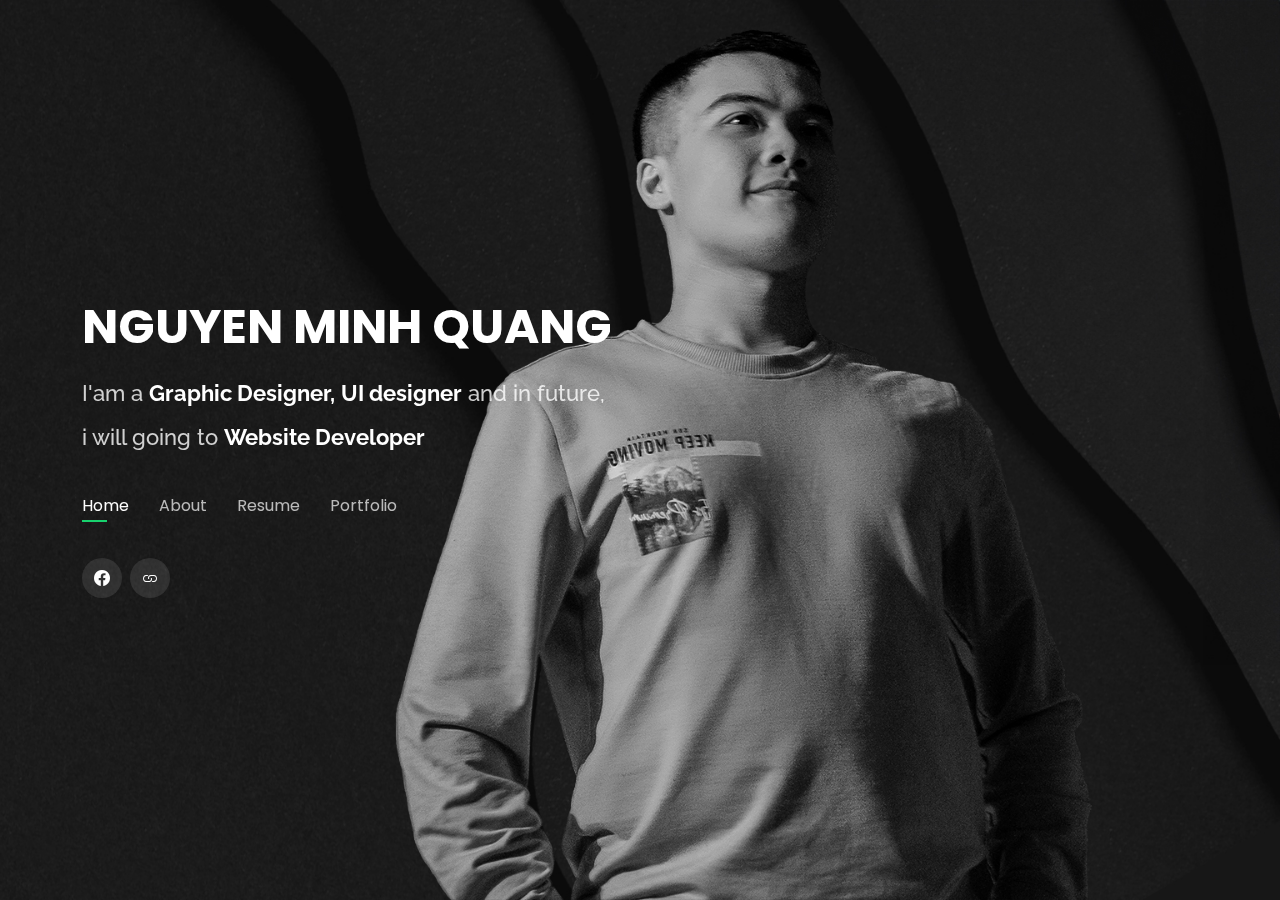
<file: index.html>
<!DOCTYPE html>
<html lang="en">

<head>
  <meta charset="utf-8">
  <meta content="width=device-width, initial-scale=1.0" name="viewport">

  <title>Nguyen Minh Quang</title>
  <meta content="" name="description">
  <meta content="" name="keywords">
  
  <!-- Favicons -->
  <link href="assets/img/me.jpg" rel="icon">
  <link href="assets/img/me.jpg" rel="apple-touch-icon">

  <!-- Google Fonts -->
  <link href="https://fonts.googleapis.com/css?family=Open+Sans:300,300i,400,400i,600,600i,700,700i|Raleway:300,300i,400,400i,500,500i,600,600i,700,700i|Poppins:300,300i,400,400i,500,500i,600,600i,700,700i" rel="stylesheet">

  <!-- Vendor CSS Files -->
  <link href="assets/vendor/bootstrap/css/bootstrap.min.css" rel="stylesheet">
  <link href="assets/vendor/bootstrap-icons/bootstrap-icons.css" rel="stylesheet">
  <link href="assets/vendor/boxicons/css/boxicons.min.css" rel="stylesheet">
  <link href="assets/vendor/glightbox/css/glightbox.min.css" rel="stylesheet">
  <link href="assets/vendor/remixicon/remixicon.css" rel="stylesheet">
  <link href="assets/vendor/swiper/swiper-bundle.min.css" rel="stylesheet">

  <!-- Template Main CSS File -->
  <link href="assets/css/style.css" rel="stylesheet">

  <!-- =======================================================
  * Template Name: Personal
  * Updated: Jan 09 2024 with Bootstrap v5.3.2
  * Template URL: https://bootstrapmade.com/personal-free-resume-bootstrap-template/
  * Author: BootstrapMade.com
  * License: https://bootstrapmade.com/license/
  ======================================================== -->
</head>

<body>

  <!-- ======= Header ======= -->
  <header id="header">
    <div class="container">
      <!-- <p class="h3" id="hello">Xin chào, tôi là</p> -->
      <h1><a href="index.html">Nguyen Minh Quang</a></h1>
      <!-- Uncomment below if you prefer to use an image logo -->
      <!-- <a href="index.html" class="mr-auto"><img src="assets/img/logo.png" alt="" class="img-fluid"></a> -->
      <h2>I'am a <span>Graphic Designer,</span> <span> UI designer</span> and in future,<br>  i will going to <span>Website Developer</span></h2>

      <nav id="navbar" class="navbar">
        <ul>
          <li><a class="nav-link active" href="#header">Home</a></li>
          <li><a class="nav-link" href="#about">About</a></li>
          <li><a class="nav-link" href="#resume">Resume</a></li>
          <li><a class="nav-link" href="#portfolio">Portfolio</a></li>
          <!-- <li><a class="nav-link" href="#contact">Contact</a></li> -->
        </ul>
        <i class="bi bi-list mobile-nav-toggle"></i>
      </nav><!-- .navbar -->

      <div class="social-links">
        <a href="https://www.facebook.com/profile.php?id=100007886162759" class="facebook"><i class="bi bi-facebook"></i></a>
        <a href="https://www.pexels.com/@gatranro/" class="linkedin"><i class="bi bi-link"></i></a>
      </div>

    </div>
  </header><!-- End Header -->

  <!-- ======= About Section ======= -->
  <section id="about" class="about">

    <!-- ======= About Me ======= -->
    <div class="about-me container">

      <div class="section-title">
        <h2>About</h2>
        <p>Learn more about me</p>
      </div>

      <div class="row align-items-center">
        <div class="col-lg-4" data-aos="fade-right">
          <img src="assets/img/me.jpg" class="img-fluid" alt="">
        </div>
        <div class="col-lg-8 pt-4 pt-lg-0 content" data-aos="fade-left">
          <h3> Graphic Designer  &amp; UI Designer</h3>
          <p class="fst-italic">
            My full name is Nguyen Minh Quang, i am 23 year old, i was born and raised on Cat Hai island, Hai Phong city. By the end of Octorber in 2022, i was done my course at FPT Arenamulti media. My current goal is to learn and become a Website Developer.
            I have about 3 year in Design
          </p>
          <div class="row ">
            <div class="col-lg-6">
              <ul>
                <li><i class="bi bi-chevron-right"></i> <strong>Birthday:</strong> <span>27 January 2001</span></li>
                <li><i class="bi bi-chevron-right"></i> <strong>Phone:</strong> <span>0846 26 2588</span></li>
                <li><i class="bi bi-chevron-right"></i> <strong>City:</strong> <span>Ha Noi, City</span></li>
              </ul>
            </div>
            <div class="col-lg-6">
              <ul>
                <li><i class="bi bi-chevron-right"></i> <strong>Age:</strong> <span>23</span></li>
                <li><i class="bi bi-chevron-right"></i> <strong>Degree:</strong> <span>Advance Diploma In Multimedia</span></li>
                <li><i class="bi bi-chevron-right"></i> <strong>Email:</strong> <span>nmquang1416@gmail.com</span></li>
              </ul>
            </div>
          </div>
        </div>
      </div>

    </div><!-- End About Me -->

    <!-- ======= Counts ======= -->
    <div class="counts container">

      <div class="row">
        <div class="section-title mb-5">
          <h2>My favorite</h2>
        </div>
        <div class="col-lg-3 col-md-6">
          <div class="count-box">
            <i class="bi bi-camera2"></i>
            <span > Photoraphy</span>
            <p>Photoraphy could be a good platform for design</p>
          </div>
        </div>

        <div class="col-lg-3 col-md-6 mt-5 mt-md-0">
          <div class="count-box">
            <i class="bi bi-journal-richtext"></i>
            <span>Document</span>
            <p>Reading documents and research design is always interesting</p>
          </div>
        </div>

        <div class="col-lg-3 col-md-6 mt-5 mt-lg-0">
          <div class="count-box">
            <i class="bi bi-code-slash"></i>
            <span>Coding</span>
            <p>Of course, this is definitely a must to become a website developer</p>
          </div>
        </div>

        <div class="col-lg-3 col-md-6 mt-5 mt-lg-0">
          <div class="count-box">
            <i class="bi bi-award"></i>
            <span>Learning</span>
            <p>New things always keep me interested</p>
          </div>
        </div>

      </div>

    </div><!-- End Counts -->

    <!-- ======= Skills  ======= -->
    <div class="skills container">

      <div class="section-title">
        <h2>Skills</h2>
      </div>

      <div class="row skills-content">

        <div class="col-lg-6">

          <div class="progress">
            <span class="skill">Photoshop<i class="val">90%</i></span>
            <div class="progress-bar-wrap">
              <div class="progress-bar" role="progressbar" aria-valuenow="90" aria-valuemin="0" aria-valuemax="90"></div>
            </div>
          </div>

          <div class="progress">
            <span class="skill">Illustrator <i class="val">80%</i></span>
            <div class="progress-bar-wrap">
              <div class="progress-bar" role="progressbar" aria-valuenow="80" aria-valuemin="0" aria-valuemax="80"></div>
            </div>
          </div>

          <div class="progress">
            <span class="skill">Indesign <i class="val">80%</i></span>
            <div class="progress-bar-wrap">
              <div class="progress-bar" role="progressbar" aria-valuenow="80" aria-valuemin="0" aria-valuemax="80"></div>
            </div>
          </div>
          <div class="progress">
            <span class="skill">Lightroom<i class="val">70%</i></span>
            <div class="progress-bar-wrap">
              <div class="progress-bar" role="progressbar" aria-valuenow="70" aria-valuemin="0" aria-valuemax="70"></div>
            </div>
          </div>
          <div class="progress">
            <span class="skill">Premiere & After Effect <i class="val">75%</i></span>
            <div class="progress-bar-wrap">
              <div class="progress-bar" role="progressbar" aria-valuenow="75" aria-valuemin="0" aria-valuemax="75%"></div>
            </div>
          </div>
          <div class="progress">
            <span class="skill">Adobe XD & Figma <i class="val">75%</i></span>
            <div class="progress-bar-wrap">
              <div class="progress-bar" role="progressbar" aria-valuenow="75" aria-valuemin="0" aria-valuemax="75%"></div>
            </div>
          </div>

        </div>

        <div class="col-lg-6">

          <div class="progress">
            <span class="skill">Html <i class="val">80%</i></span>
            <div class="progress-bar-wrap">
              <div class="progress-bar" role="progressbar" aria-valuenow="80" aria-valuemin="0" aria-valuemax="80"></div>
            </div>
          </div>

          <div class="progress">
            <span class="skill">Css<i class="val">70%</i></span>
            <div class="progress-bar-wrap">
              <div class="progress-bar" role="progressbar" aria-valuenow="70" aria-valuemin="0" aria-valuemax="70"></div>
            </div>
          </div>

          <div class="progress">
            <span class="skill">JavaScript<i class="val">50%</i></span>
            <div class="progress-bar-wrap">
              <div class="progress-bar" role="progressbar" aria-valuenow="50" aria-valuemin="0" aria-valuemax="50"></div>
            </div>
          </div>
          <div class="progress">
            <span class="skill">ReactJS<i class="val">50%</i></span>
            <div class="progress-bar-wrap">
              <div class="progress-bar" role="progressbar" aria-valuenow="50" aria-valuemin="0" aria-valuemax="50"></div>
            </div>
          </div>
          <div class="progress">
            <span class="skill">C Programming<i class="val">60%</i></span>
            <div class="progress-bar-wrap">
              <div class="progress-bar" role="progressbar" aria-valuenow="60" aria-valuemin="0" aria-valuemax="60"></div>
            </div>
          </div>
          <div class="progress">
            <span class="skill">MSQL & PHP <i class="val">50%</i></span>
            <div class="progress-bar-wrap">
              <div class="progress-bar" role="progressbar" aria-valuenow="50" aria-valuemin="0" aria-valuemax="50"></div>
            </div>
          </div>

        </div>

      </div>

    </div><!-- End Skills -->

  



  </section><!-- End About Section -->

  <!-- ======= Resume Section ======= -->
  <section id="resume" class="resume">
    <div class="container">

      <div class="section-title">
        <h2>Experience</h2>
        <p>Check My experience</p>
      </div>

      <div class="row">
        <div class="col-lg-6">
          <h3 class="resume-title">Education & Freelancer</h3>
          <div class="resume-item">
            <h4>Freelance T-shirt Design</h4>
            <h5>2019</h5>
            <p><em>During the first 3 months of studying at FPT arena multimedia, my teacher introduced me to work T-shirt design. And i worked as a freelancer <br> for about 4-6 months</em></p>
            <p>
            <ul>
              <li>Design, Re-Design and clone T-shirt</li>
            </ul>
            </p>
          </div>
          <div class="resume-item">
            <h4>Part-time design at Hality and Branu company</h4>
            <h5>2020</h5>
            <p><em>After quitting my job designing T-shirts, I started working part-time at two startups, Hality company and Branu compay. The time I worked here was not too long but it was a memorable time, i learned a lot of important things here.</em></p>
            <p>
            <ul>
              <li>Design image and post to website</li>
              <li>Design Logo and Branding guideline</li>
              <li>Decor wall and room</li>
              <li>Design media advertising services providing marketing</li>
            </ul>
            </p>
          </div>
          <div class="resume-item">
            <h4>Part-time design at Hality and Branu company</h4>
            <h5>2021</h5>
            <p><em>After quitting my job designing T-shirts, I started working part-time at two startups, Hality company and Branu compay. The time I worked here was not too long but it was a memorable time, i learned a lot of important things here.</em></p>
            <p>
            <ul>
              <li>Design image and post to website</li>
              <li>Design Logo and Branding guideline</li>
              <li>Decor wall and room</li>
              <li>Design media advertising services providing marketing</li>
            </ul>
            </p>
          </div>

          
        </div>
        <div class="col-lg-6">
          <h3 class="resume-title">Professional Experience</h3>
          <div class="resume-item">
            <h4>Junior Graphic Design - Nikomix VietNam</h4>
            <h5>2020 - 2022</h5>
            <p><em>Because it's a start-up Japanese company, the number of members is limited. I'm the only designer, so the workload is large. Sometimes, I get overloaded and have to work overtime. During this time, although I did not learn too much about design skills and knowledge, I gained more experience about work experience and work culture at Japanese company.</em></p>
            <p>
            <ul>
              <li>Design internal communication products</li>
              <li>Design products for corporate events </li>
              <li>Design website interface, build landing page, design photo and post to website</li>
              <li>Design, shoot and take product photos</li>
            </ul>
            </p>
          </div>
          <div class="resume-item">
            <h4>Senior Graphic Design - 5 Nhat Nhat</h4>
            <h5>2022-present</h5>
            <p><em>5 Nhat Nhat is an oriental medicine company. After 6 months of working, I was proposed to a senior design position in the company. I was assigned more different tasks and the workload increased.</em></p>
            <p>
            <ul>
              <li>Design internal communication products</li>
              <li>Design Logo and Branding guideline</li>
              <li>Guide colleagues when they first join the company</li>
              <li>Design website interface, build landing page, design photo and post to website</li>
            </ul>
            </p>
          </div>
          <div class="resume-item">
            <h4>Teacher - MindX technology school</h4>
            <h5>2023-2024</h5>
            <p><em>Besides my main job, I teach at mindX technology school, with students ranging in age from 14-18. Subjects I teach: Pixel art, Graphic Design, Motion Graphic,...</em></p>
            <p>
            <ul>
              <li>teaching, collecting exercises, reports and contribute more to lesson plans</li>
            </ul>
            </p>
          </div>
        </div>
      </div>

    </div>
  </section><!-- End Resume Section -->

  <!-- ======= Services Section ======= -->
  <section id="services" class="services">
    <div class="container">

      <div class="section-title">
        <h2>Services</h2>
        <p>My Services</p>
      </div>

      <div class="row">
        <div class="col-lg-4 col-md-6 d-flex align-items-stretch">
          <div class="icon-box">
            <div class="icon"><i class="bx bxl-dribbble"></i></div>
            <h4><a href="">Lorem Ipsum</a></h4>
            <p>Voluptatum deleniti atque corrupti quos dolores et quas molestias excepturi</p>
          </div>
        </div>

        <div class="col-lg-4 col-md-6 d-flex align-items-stretch mt-4 mt-md-0">
          <div class="icon-box">
            <div class="icon"><i class="bx bx-file"></i></div>
            <h4><a href="">Sed ut perspiciatis</a></h4>
            <p>Duis aute irure dolor in reprehenderit in voluptate velit esse cillum dolore</p>
          </div>
        </div>

        <div class="col-lg-4 col-md-6 d-flex align-items-stretch mt-4 mt-lg-0">
          <div class="icon-box">
            <div class="icon"><i class="bx bx-tachometer"></i></div>
            <h4><a href="">Magni Dolores</a></h4>
            <p>Excepteur sint occaecat cupidatat non proident, sunt in culpa qui officia</p>
          </div>
        </div>

        <div class="col-lg-4 col-md-6 d-flex align-items-stretch mt-4">
          <div class="icon-box">
            <div class="icon"><i class="bx bx-world"></i></div>
            <h4><a href="">Nemo Enim</a></h4>
            <p>At vero eos et accusamus et iusto odio dignissimos ducimus qui blanditiis</p>
          </div>
        </div>

        <div class="col-lg-4 col-md-6 d-flex align-items-stretch mt-4">
          <div class="icon-box">
            <div class="icon"><i class="bx bx-slideshow"></i></div>
            <h4><a href="">Dele cardo</a></h4>
            <p>Quis consequatur saepe eligendi voluptatem consequatur dolor consequuntur</p>
          </div>
        </div>

        <div class="col-lg-4 col-md-6 d-flex align-items-stretch mt-4">
          <div class="icon-box">
            <div class="icon"><i class="bx bx-arch"></i></div>
            <h4><a href="">Divera don</a></h4>
            <p>Modi nostrum vel laborum. Porro fugit error sit minus sapiente sit aspernatur</p>
          </div>
        </div>

      </div>

    </div>
  </section><!-- End Services Section -->

  <!-- ======= Portfolio Section ======= -->
  <section id="portfolio" class="portfolio">
    <div class="container">

      <div class="section-title">
        <h2>Portfolio</h2>
        <p>My Works</p>
      </div>
      <div class="row portfolio-container">

        <div class="col-lg-4 col-md-6 portfolio-item filter-app">
          <div class="portfolio-wrap">
            <img src="assets/img/Portfolio_tam_tam/Logo_tam_tam-01.jpg" class="img-fluid" alt="">
            <div class="portfolio-info">
              <h4> Tam Tam Branding</h4>
              <p>5NhatNhat</p>
              <div class="portfolio-links">
                <a href="portfolio-details-tam-tam.html" data-gallery="portfolioDetailsGallery" data-glightbox="type: external" class="portfolio-details-lightbox" title="Portfolio Details"><i class="bx bx-plus"></i></a>
              </div>
            </div>
          </div>
        </div>

        <div class="col-lg-4 col-md-6 portfolio-item filter-web">
          <div class="portfolio-wrap">
            <img src="assets/img/Portfolio_tet/cover.png" class="img-fluid" alt="">
            <div class="portfolio-info">
              <h4>Tet Photoraphy</h4>
              <p>Personal</p>
              <div class="portfolio-links">
                <a href="portfolio-details-anh-tet.html" data-gallery="portfolioDetailsGallery" data-glightbox="type: external" class="portfolio-details-lightbox" title="Portfolio Details"><i class="bx bx-plus"></i></a>
              </div>
            </div>
          </div>
        </div>

        <div class="col-lg-4 col-md-6 portfolio-item filter-app">
          <div class="portfolio-wrap">
            <img src="assets/img/Portfolio_cuc_hoa_my/Cover.png" class="img-fluid" alt="">
            <div class="portfolio-info">
              <h4>Cuc Hoa Mi</h4>
              <p>Personal</p>
              <div class="portfolio-links">
                <a href="portfolio-details.html" data-gallery="portfolioDetailsGallery" data-glightbox="type: external" class="portfolio-details-lightbox" title="Portfolio Details"><i class="bx bx-plus"></i></a>
              </div>
            </div>
          </div>
        </div>

        <div class="col-lg-4 col-md-6 portfolio-item filter-card">
          <div class="portfolio-wrap">
            <img src="assets/img/Portfolio_Nikomix_apartment/Cover.jpg" class="img-fluid" alt="">
            <div class="portfolio-info">
              <h4>Nikomix Apartment Catalogue</h4>
              <p>Nikomix VietNam</p>
              <div class="portfolio-links">
                <a href="porfolio-details-catalogue-nikomix.html" data-gallery="portfolioDetailsGallery" data-glightbox="type: external" class="portfolio-details-lightbox" title="Portfolio Details"><i class="bx bx-plus"></i></a>
              </div>
            </div>
          </div>
        </div>

        <div class="col-lg-4 col-md-6 portfolio-item filter-web">
          <div class="portfolio-wrap">
            <img src="assets/img/Portfolio-midorie/Cover.jpg" class="img-fluid" alt="">
            <div class="portfolio-info">
              <h4>Catalogue Midorie VietNam</h4>
              <p>Nikomix VietNam</p>
              <div class="portfolio-links">
                <a href="portfolio-details.html" data-gallery="portfolioDetailsGallery" data-glightbox="type: external" class="portfolio-details-lightbox" title="Portfolio Details"><i class="bx bx-plus"></i></a>
              </div>
            </div>
          </div>
        </div>

        <div class="col-lg-4 col-md-6 portfolio-item filter-app">
          <div class="portfolio-wrap">
            <img src="assets/img/Portfolio-naked-sacred/Cover.jpg" class="img-fluid" alt="">
            <div class="portfolio-info">
              <h4>Naked Sacred Product</h4>
              <p>Nikomix VietNam</p>
              <div class="portfolio-links">
                <a href="portfolio-details.html" data-gallery="portfolioDetailsGallery" data-glightbox="type: external" class="portfolio-details-lightbox" title="Portfolio Details"><i class="bx bx-plus"></i></a>
              </div>
            </div>
          </div>
        </div>

        <div class="col-lg-4 col-md-6 portfolio-item filter-card">
          <div class="portfolio-wrap">
            <img src="assets/img/Portfolio-character-nikomix/sticker-04.jpg" class="img-fluid" alt="">
            <div class="portfolio-info">
              <h4>Website Learning</h4>
              <p>Personal</p>
              <div class="portfolio-links">
                <a href="portfolio-details-sticker.html" data-gallery="portfolioDetailsGallery" data-glightbox="type: external" class="portfolio-details-lightbox" title="Portfolio Details"><i class="bx bx-plus"></i></i></a>
              </div>
            </div>
          </div>
        </div> 

        <div class="col-lg-4 col-md-6 portfolio-item filter-card">
          <div class="portfolio-wrap">
            <img src="assets/img/Portfolio-web/pexels-ravi-kant-2877338.jpg" class="img-fluid" alt="">
            <div class="portfolio-info">
              <h4>Website Learning</h4>
              <p>Personal</p>
              <div class="portfolio-links">
                <a href="portfolio-details-web-learning.html" data-gallery="portfolioDetailsGallery" data-glightbox="type: external" class="portfolio-details-lightbox" title="Portfolio Details"><i class="bx bx-plus"></i></i></a>
              </div>
            </div>
          </div>
        </div> 

      </div>

    </div>
  </section><!-- End Portfolio Section -->

  <!-- ======= Contact Section ======= -->
  <section id="contact" class="contact">
    <div class="container">

      <div class="section-title">
        <h2>Contact</h2>
        <p>Contact Me</p>
      </div>

      <div class="row mt-2">

        <div class="col-md-6 d-flex align-items-stretch">
          <div class="info-box">
            <i class="bx bx-map"></i>
            <h3>My Address</h3>
            <p>225 Quan Hoa, Cau Giay, Ha Noi/p>
          </div>
        </div>

        <div class="col-md-6 mt-4 mt-md-0 d-flex align-items-stretch">
          <div class="info-box">
            <i class="bx bx-share-alt"></i>
            <h3>Social Profiles</h3>
            <div class="social-links">
              <a href="https://www.facebook.com/profile.php?id=100007886162759" class="facebook"><i class="bi bi-facebook"></i></a>
              <a href="https://www.pexels.com/@gatranro/" class="linkedin"><i class="bi bi-link"></i></a>
            </div>
          </div>
        </div>

        <div class="col-md-6 mt-4 d-flex align-items-stretch">
          <div class="info-box">
            <i class="bx bx-envelope"></i>
            <h3>Email</h3>
            <p>nmquang1416@gmail.com</p>
          </div>
        </div>
        <div class="col-md-6 mt-4 d-flex align-items-stretch">
          <div class="info-box">
            <i class="bx bx-phone-call"></i>
            <h3>My phone</h3>
            <p>084 626 2588</p>
          </div>
        </div>
      </div>

      <!-- <form action="forms/contact.php" method="post" role="form" class="php-email-form mt-4">
        <div class="row">
          <div class="col-md-6 form-group">
            <input type="text" name="name" class="form-control" id="name" placeholder="Your Name" required>
          </div>
          <div class="col-md-6 form-group mt-3 mt-md-0">
            <input type="email" class="form-control" name="email" id="email" placeholder="Your Email" required>
          </div>
        </div>
        <div class="form-group mt-3">
          <input type="text" class="form-control" name="subject" id="subject" placeholder="Subject" required>
        </div>
        <div class="form-group mt-3">
          <textarea class="form-control" name="message" rows="5" placeholder="Message" required></textarea>
        </div>
        <div class="my-3">
          <div class="loading">Loading</div>
          <div class="error-message"></div>
          <div class="sent-message">Your message has been sent. Thank you!</div>
        </div>
        <div class="text-center"><button type="submit">Send Message</button></div>
      </form> -->

    </div>
  </section><!-- End Contact Section -->


  <!-- Vendor JS Files -->
  <script src="assets/vendor/purecounter/purecounter_vanilla.js"></script>
  <script src="assets/vendor/bootstrap/js/bootstrap.bundle.min.js"></script>
  <script src="assets/vendor/glightbox/js/glightbox.min.js"></script>
  <script src="assets/vendor/isotope-layout/isotope.pkgd.min.js"></script>
  <script src="assets/vendor/swiper/swiper-bundle.min.js"></script>
  <script src="assets/vendor/waypoints/noframework.waypoints.js"></script>
  <script src="assets/vendor/php-email-form/validate.js"></script>

  <!-- Template Main JS File -->
  <script src="assets/js/main.js"></script>

</body>

</html>
</file>
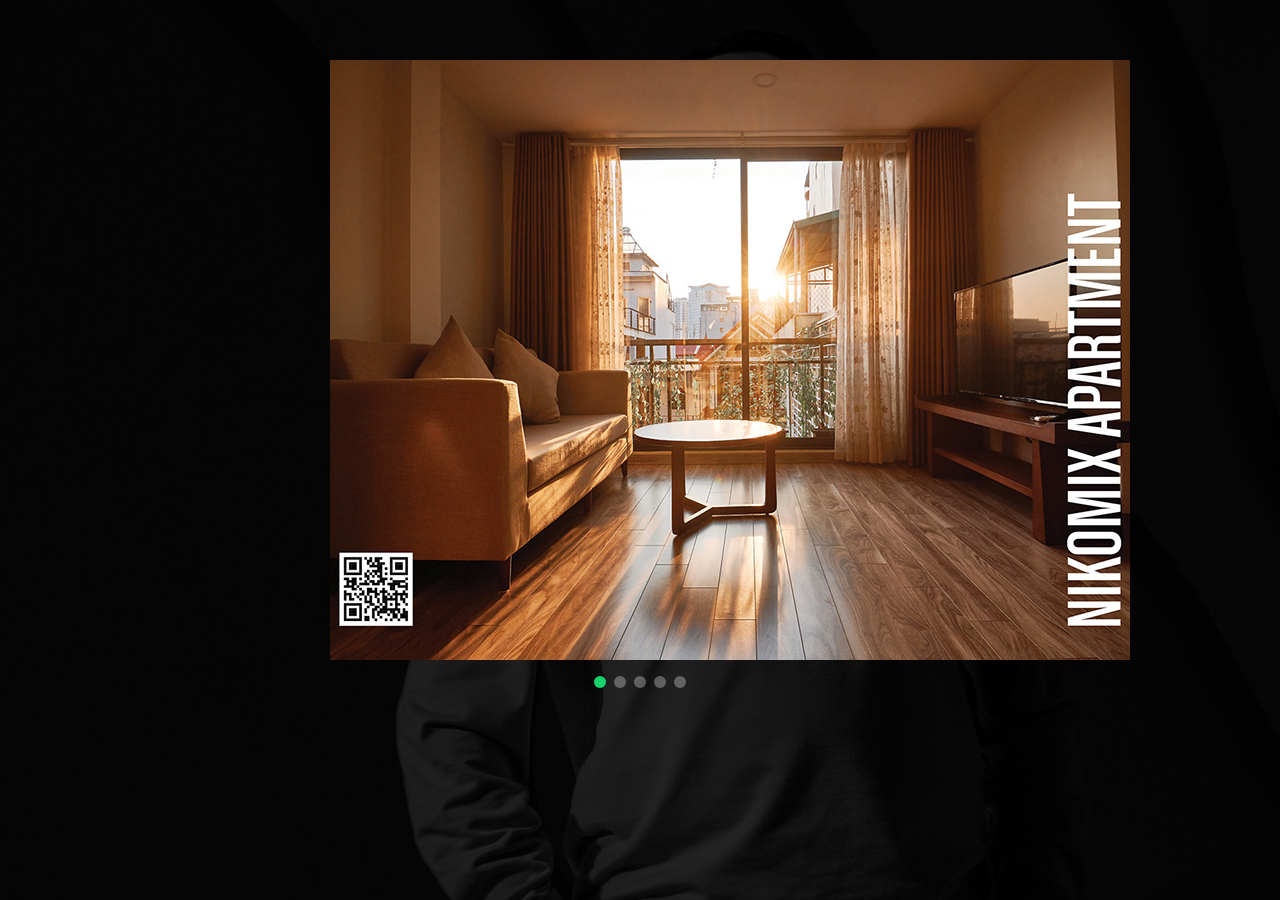
<file: porfolio-details-catalogue-nikomix.html>
<!DOCTYPE html>
<html lang="en">

<head>
  <meta charset="utf-8">
  <meta content="width=device-width, initial-scale=1.0" name="viewport">

  <title>Portfolio Details - Personal Bootstrap Template</title>
  <meta content="" name="description">
  <meta content="" name="keywords">

  <!-- Favicons -->
  <link href="assets/img/favicon.png" rel="icon">
  <link href="assets/img/apple-touch-icon.png" rel="apple-touch-icon">

  <!-- Google Fonts -->
  <link href="https://fonts.googleapis.com/css?family=Open+Sans:300,300i,400,400i,600,600i,700,700i|Raleway:300,300i,400,400i,500,500i,600,600i,700,700i|Poppins:300,300i,400,400i,500,500i,600,600i,700,700i" rel="stylesheet">

  <!-- Vendor CSS Files -->
  <link href="assets/vendor/bootstrap/css/bootstrap.min.css" rel="stylesheet">
  <link href="assets/vendor/bootstrap-icons/bootstrap-icons.css" rel="stylesheet">
  <link href="assets/vendor/boxicons/css/boxicons.min.css" rel="stylesheet">
  <link href="assets/vendor/glightbox/css/glightbox.min.css" rel="stylesheet">
  <link href="assets/vendor/remixicon/remixicon.css" rel="stylesheet">
  <link href="assets/vendor/swiper/swiper-bundle.min.css" rel="stylesheet">

  <!-- Template Main CSS File -->
  <link href="assets/css/style.css" rel="stylesheet">

  <!-- =======================================================
  * Template Name: Personal
  * Updated: Jan 09 2024 with Bootstrap v5.3.2
  * Template URL: https://bootstrapmade.com/personal-free-resume-bootstrap-template/
  * Author: BootstrapMade.com
  * License: https://bootstrapmade.com/license/
  ======================================================== -->
</head>

<body>

  <main id="main">

    <!-- ======= Portfolio Details ======= -->
    <div id="portfolio-details" class="portfolio-details">
      <div class="container">

        <div class="row">

          <div class="col-lg">

            <div class="portfolio-details-slider swiper">
              <div class="swiper-wrapper align-items-center">

                <div class="swiper-slide">
                  <img src="assets/img/Portfolio_Nikomix_apartment/v2/Cover.png" alt="">
                </div>

                <div class="swiper-slide">
                  <img src="assets/img/Portfolio_Nikomix_apartment/v2/Anh_1.png" alt="">
                </div>

                <div class="swiper-slide">
                  <img src="assets/img/Portfolio_Nikomix_apartment/v2/Anh_2.png" alt="">
                </div>

                <div class="swiper-slide">
                  <img src="assets/img/Portfolio_Nikomix_apartment/v2/Anh_3.png" alt="">
                </div>

                <div class="swiper-slide">
                  <img src="assets/img/Portfolio_Nikomix_apartment/v2/Anh_4.png" alt="">
                </div>

              </div>
              <div class="swiper-pagination"></div>
            </div>

          </div>

        </div>

      </div>
    </div><!-- End Portfolio Details -->

  </main><!-- End #main -->

  <!-- Vendor JS Files -->
  <script src="assets/vendor/purecounter/purecounter_vanilla.js"></script>
  <script src="assets/vendor/bootstrap/js/bootstrap.bundle.min.js"></script>
  <script src="assets/vendor/glightbox/js/glightbox.min.js"></script>
  <script src="assets/vendor/isotope-layout/isotope.pkgd.min.js"></script>
  <script src="assets/vendor/swiper/swiper-bundle.min.js"></script>
  <script src="assets/vendor/waypoints/noframework.waypoints.js"></script>
  <script src="assets/vendor/php-email-form/validate.js"></script>

  <!-- Template Main JS File -->
  <script src="assets/js/main.js"></script>

</body>

</html>
</file>
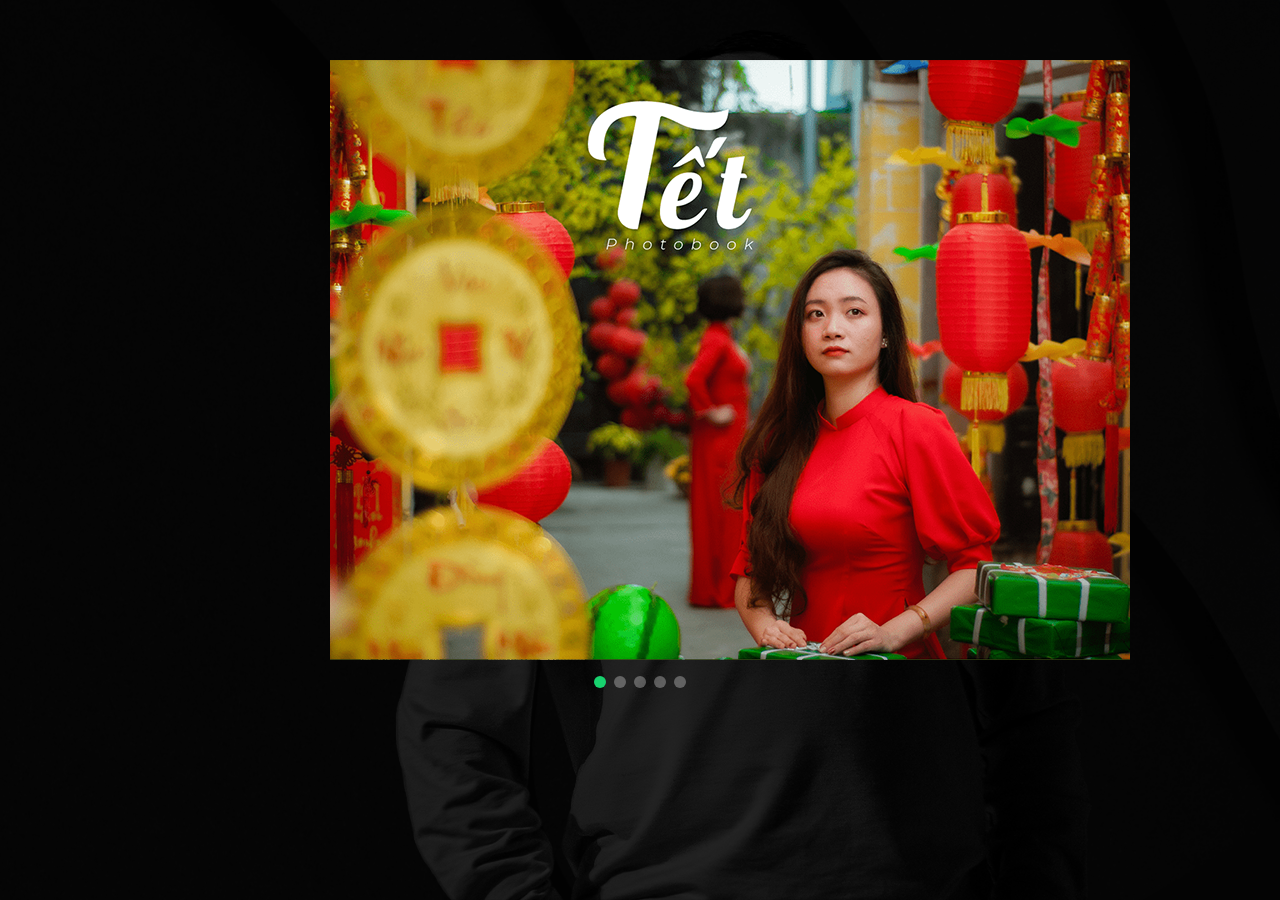
<file: portfolio-details-anh-tet.html>
<!DOCTYPE html>
<html lang="en">

<head>
  <meta charset="utf-8">
  <meta content="width=device-width, initial-scale=1.0" name="viewport">

  <title>Portfolio Details - Personal Bootstrap Template</title>
  <meta content="" name="description">
  <meta content="" name="keywords">

  <!-- Favicons -->
  <link href="assets/img/favicon.png" rel="icon">
  <link href="assets/img/apple-touch-icon.png" rel="apple-touch-icon">

  <!-- Google Fonts -->
  <link href="https://fonts.googleapis.com/css?family=Open+Sans:300,300i,400,400i,600,600i,700,700i|Raleway:300,300i,400,400i,500,500i,600,600i,700,700i|Poppins:300,300i,400,400i,500,500i,600,600i,700,700i" rel="stylesheet">

  <!-- Vendor CSS Files -->
  <link href="assets/vendor/bootstrap/css/bootstrap.min.css" rel="stylesheet">
  <link href="assets/vendor/bootstrap-icons/bootstrap-icons.css" rel="stylesheet">
  <link href="assets/vendor/boxicons/css/boxicons.min.css" rel="stylesheet">
  <link href="assets/vendor/glightbox/css/glightbox.min.css" rel="stylesheet">
  <link href="assets/vendor/remixicon/remixicon.css" rel="stylesheet">
  <link href="assets/vendor/swiper/swiper-bundle.min.css" rel="stylesheet">

  <!-- Template Main CSS File -->
  <link href="assets/css/style.css" rel="stylesheet">

  <!-- =======================================================
  * Template Name: Personal
  * Updated: Jan 09 2024 with Bootstrap v5.3.2
  * Template URL: https://bootstrapmade.com/personal-free-resume-bootstrap-template/
  * Author: BootstrapMade.com
  * License: https://bootstrapmade.com/license/
  ======================================================== -->
</head>

<body>

  <main id="main">

    <!-- ======= Portfolio Details ======= -->
    <div id="portfolio-details" class="portfolio-details">
      <div class="container">

        <div class="row">

          <div class="col-lg">

            <div class="portfolio-details-slider swiper">
              <div class="swiper-wrapper align-items-center">

                <div class="swiper-slide">
                  <img src="assets/img/Portfolio_tet/v2/cover.png" alt="">
                </div>

                <div class="swiper-slide">
                  <img src="assets/img/Portfolio_tet/v2/Anh_1.png" alt="">
                </div>

                <div class="swiper-slide">
                  <img src="assets/img/Portfolio_tet/v2/Anh_2.png" alt="">
                </div>

                <div class="swiper-slide">
                  <img src="assets/img/Portfolio_tet/v2/Anh_3.png" alt="">
                </div>

                <div class="swiper-slide">
                  <img src="assets/img/Portfolio_tet/v2/Anh_4.png" alt="">
                </div>

              </div>
              <div class="swiper-pagination"></div>
            </div>

          </div>

        </div>

      </div>
    </div><!-- End Portfolio Details -->

  </main><!-- End #main -->

  <!-- Vendor JS Files -->
  <script src="assets/vendor/purecounter/purecounter_vanilla.js"></script>
  <script src="assets/vendor/bootstrap/js/bootstrap.bundle.min.js"></script>
  <script src="assets/vendor/glightbox/js/glightbox.min.js"></script>
  <script src="assets/vendor/isotope-layout/isotope.pkgd.min.js"></script>
  <script src="assets/vendor/swiper/swiper-bundle.min.js"></script>
  <script src="assets/vendor/waypoints/noframework.waypoints.js"></script>
  <script src="assets/vendor/php-email-form/validate.js"></script>

  <!-- Template Main JS File -->
  <script src="assets/js/main.js"></script>

</body>

</html>
</file>
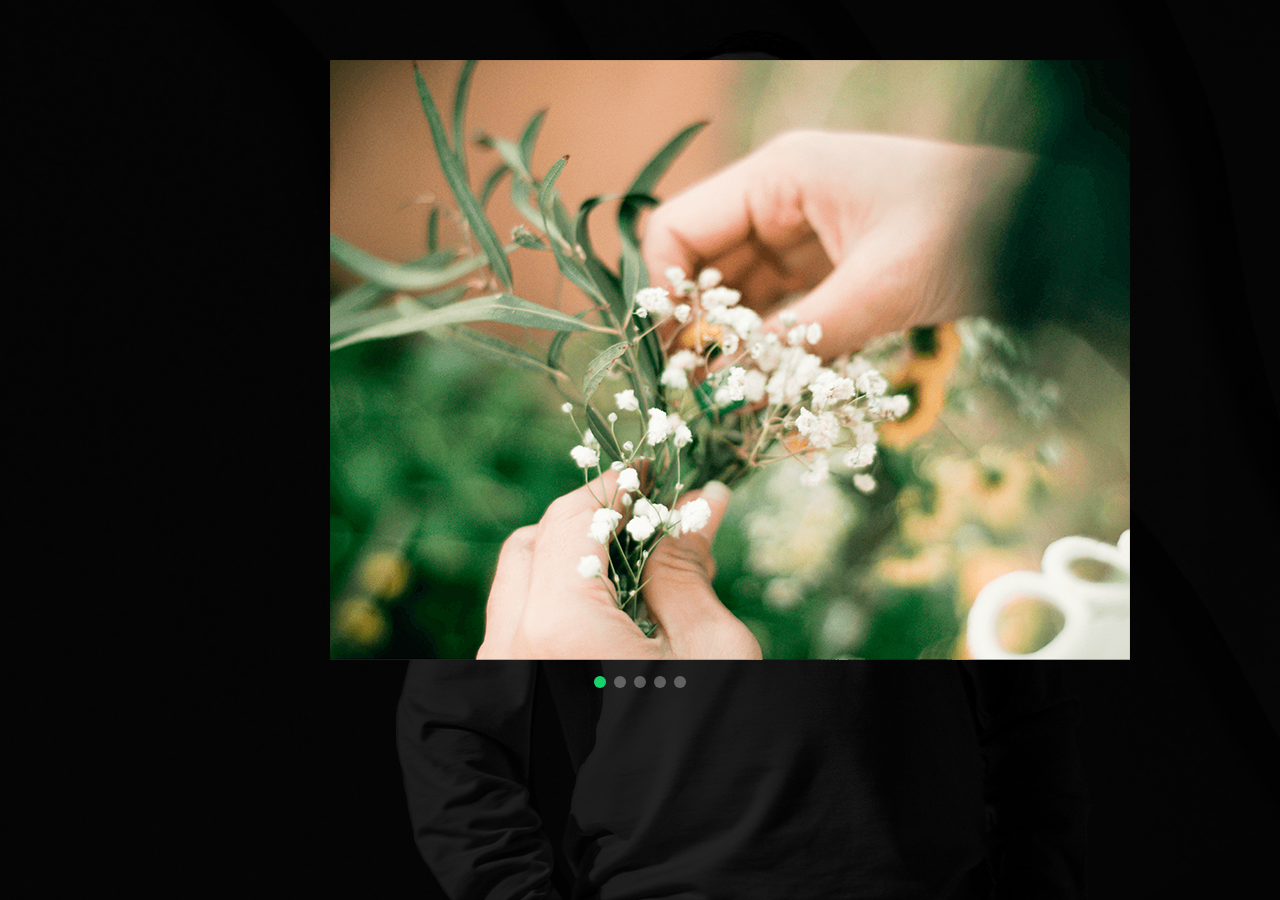
<file: portfolio-details-hoa-mi.html>
<!DOCTYPE html>
<html lang="en">

<head>
  <meta charset="utf-8">
  <meta content="width=device-width, initial-scale=1.0" name="viewport">

  <title>Portfolio Details - Personal Bootstrap Template</title>
  <meta content="" name="description">
  <meta content="" name="keywords">

  <!-- Favicons -->
  <link href="assets/img/favicon.png" rel="icon">
  <link href="assets/img/apple-touch-icon.png" rel="apple-touch-icon">

  <!-- Google Fonts -->
  <link href="https://fonts.googleapis.com/css?family=Open+Sans:300,300i,400,400i,600,600i,700,700i|Raleway:300,300i,400,400i,500,500i,600,600i,700,700i|Poppins:300,300i,400,400i,500,500i,600,600i,700,700i" rel="stylesheet">

  <!-- Vendor CSS Files -->
  <link href="assets/vendor/bootstrap/css/bootstrap.min.css" rel="stylesheet">
  <link href="assets/vendor/bootstrap-icons/bootstrap-icons.css" rel="stylesheet">
  <link href="assets/vendor/boxicons/css/boxicons.min.css" rel="stylesheet">
  <link href="assets/vendor/glightbox/css/glightbox.min.css" rel="stylesheet">
  <link href="assets/vendor/remixicon/remixicon.css" rel="stylesheet">
  <link href="assets/vendor/swiper/swiper-bundle.min.css" rel="stylesheet">

  <!-- Template Main CSS File -->
  <link href="assets/css/style.css" rel="stylesheet">

  <!-- =======================================================
  * Template Name: Personal
  * Updated: Jan 09 2024 with Bootstrap v5.3.2
  * Template URL: https://bootstrapmade.com/personal-free-resume-bootstrap-template/
  * Author: BootstrapMade.com
  * License: https://bootstrapmade.com/license/
  ======================================================== -->
</head>

<body>

  <main id="main">

    <!-- ======= Portfolio Details ======= -->
    <div id="portfolio-details" class="portfolio-details">
      <div class="container">

        <div class="row">

          <div class="col-lg">

            <div class="portfolio-details-slider swiper">
              <div class="swiper-wrapper align-items-center">

                <div class="swiper-slide">
                  <img src="assets/img/Portfolio_cuc_hoa_my/v2/Cover.png" alt="">
                </div>

                <div class="swiper-slide">
                  <img src="assets/img/Portfolio_cuc_hoa_my/v2/Anh_1.png" alt="">
                </div>

                <div class="swiper-slide">
                  <img src="assets/img/Portfolio_cuc_hoa_my/v2/Anh_2.png" alt="">
                </div>

                <div class="swiper-slide">
                  <img src="assets/img/Portfolio_cuc_hoa_my/v2/Anh_3.png" alt="">
                </div>

                <div class="swiper-slide">
                  <img src="assets/img/Portfolio_cuc_hoa_my/v2/Anh_4.png" alt="">
                </div>

              </div>
              <div class="swiper-pagination"></div>
            </div>
          </div>
        </div>

      </div>
    </div><!-- End Portfolio Details -->

  </main><!-- End #main -->



  <!-- Vendor JS Files -->
  <script src="assets/vendor/purecounter/purecounter_vanilla.js"></script>
  <script src="assets/vendor/bootstrap/js/bootstrap.bundle.min.js"></script>
  <script src="assets/vendor/glightbox/js/glightbox.min.js"></script>
  <script src="assets/vendor/isotope-layout/isotope.pkgd.min.js"></script>
  <script src="assets/vendor/swiper/swiper-bundle.min.js"></script>
  <script src="assets/vendor/waypoints/noframework.waypoints.js"></script>
  <script src="assets/vendor/php-email-form/validate.js"></script>

  <!-- Template Main JS File -->
  <script src="assets/js/main.js"></script>

</body>

</html>
</file>
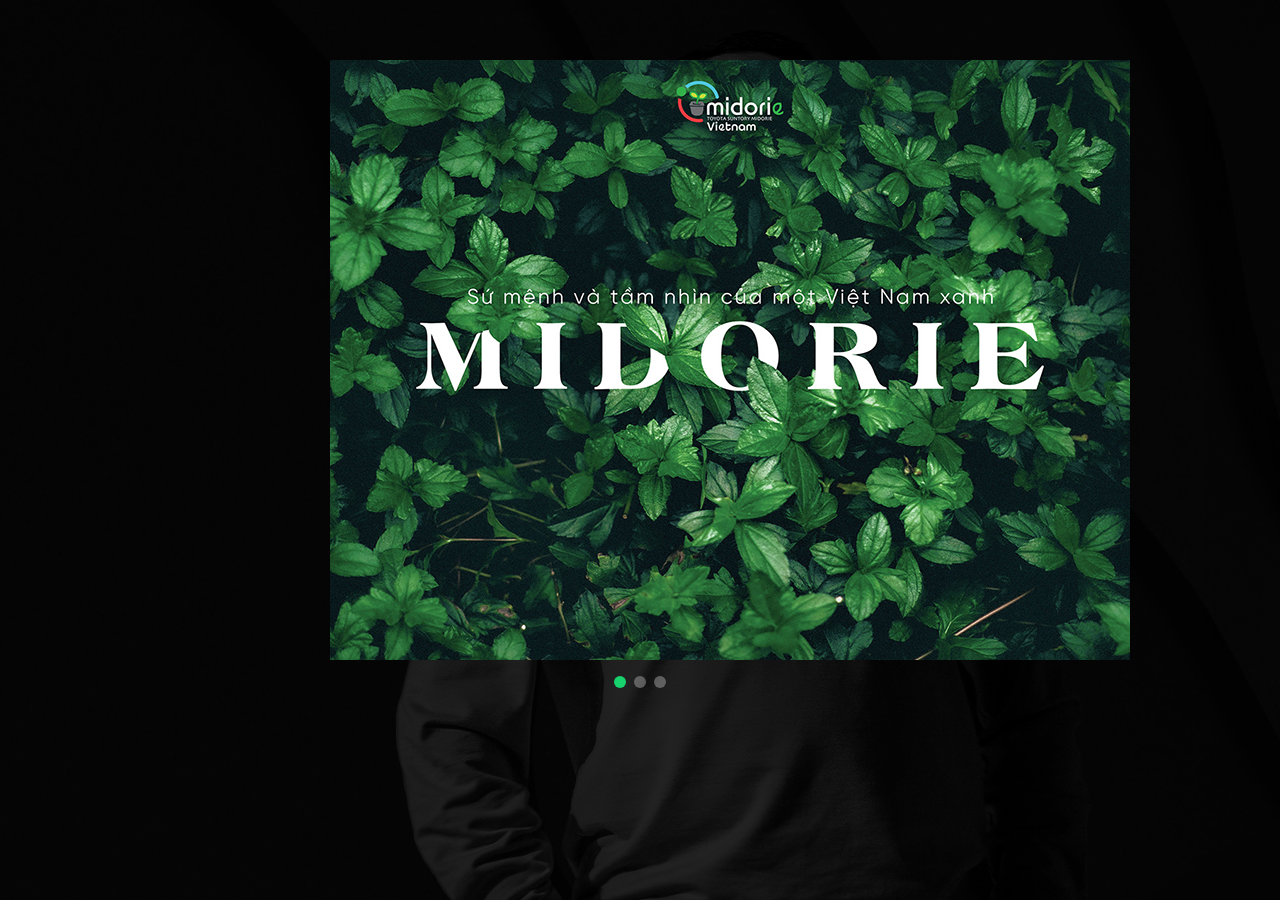
<file: portfolio-details-midorie.html>
<!DOCTYPE html>
<html lang="en">

<head>
  <meta charset="utf-8">
  <meta content="width=device-width, initial-scale=1.0" name="viewport">

  <title>Portfolio Details - Personal Bootstrap Template</title>
  <meta content="" name="description">
  <meta content="" name="keywords">

  <!-- Favicons -->
  <link href="assets/img/favicon.png" rel="icon">
  <link href="assets/img/apple-touch-icon.png" rel="apple-touch-icon">

  <!-- Google Fonts -->
  <link href="https://fonts.googleapis.com/css?family=Open+Sans:300,300i,400,400i,600,600i,700,700i|Raleway:300,300i,400,400i,500,500i,600,600i,700,700i|Poppins:300,300i,400,400i,500,500i,600,600i,700,700i" rel="stylesheet">

  <!-- Vendor CSS Files -->
  <link href="assets/vendor/bootstrap/css/bootstrap.min.css" rel="stylesheet">
  <link href="assets/vendor/bootstrap-icons/bootstrap-icons.css" rel="stylesheet">
  <link href="assets/vendor/boxicons/css/boxicons.min.css" rel="stylesheet">
  <link href="assets/vendor/glightbox/css/glightbox.min.css" rel="stylesheet">
  <link href="assets/vendor/remixicon/remixicon.css" rel="stylesheet">
  <link href="assets/vendor/swiper/swiper-bundle.min.css" rel="stylesheet">

  <!-- Template Main CSS File -->
  <link href="assets/css/style.css" rel="stylesheet">

  <!-- =======================================================
  * Template Name: Personal
  * Updated: Jan 09 2024 with Bootstrap v5.3.2
  * Template URL: https://bootstrapmade.com/personal-free-resume-bootstrap-template/
  * Author: BootstrapMade.com
  * License: https://bootstrapmade.com/license/
  ======================================================== -->
</head>

<body>

  <main id="main">

    <!-- ======= Portfolio Details ======= -->
    <div id="portfolio-details" class="portfolio-details">
      <div class="container">

        <div class="row">

          <div class="col-lg">

            <div class="portfolio-details-slider swiper">
              <div class="swiper-wrapper align-items-center">

                <div class="swiper-slide">
                  <img src="assets/img/Portfolio-midorie/v2/Cover.png" alt="">
                </div>

                <div class="swiper-slide">
                  <img src="assets/img/Portfolio-midorie/v2/Anh_2.png" alt="">
                </div>

                <div class="swiper-slide">
                  <img src="assets/img/Portfolio-midorie/v2/Anh_1.png" alt="">
                </div>
              </div>
              <div class="swiper-pagination"></div>
            </div>

          </div>

        </div>

      </div>
    </div><!-- End Portfolio Details -->

  </main><!-- End #main -->


  <!-- Vendor JS Files -->
  <script src="assets/vendor/purecounter/purecounter_vanilla.js"></script>
  <script src="assets/vendor/bootstrap/js/bootstrap.bundle.min.js"></script>
  <script src="assets/vendor/glightbox/js/glightbox.min.js"></script>
  <script src="assets/vendor/isotope-layout/isotope.pkgd.min.js"></script>
  <script src="assets/vendor/swiper/swiper-bundle.min.js"></script>
  <script src="assets/vendor/waypoints/noframework.waypoints.js"></script>
  <script src="assets/vendor/php-email-form/validate.js"></script>

  <!-- Template Main JS File -->
  <script src="assets/js/main.js"></script>

</body>

</html>
</file>
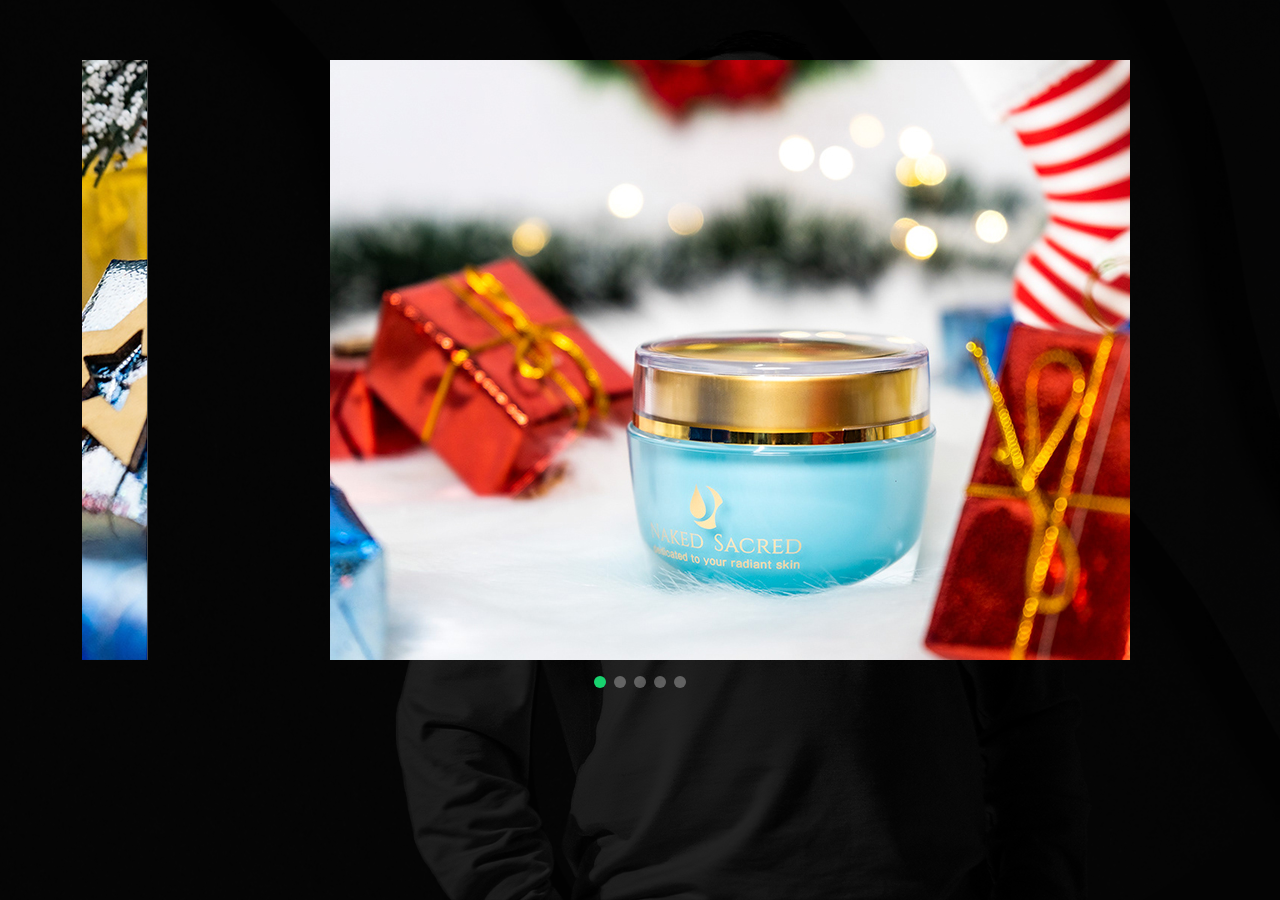
<file: portfolio-details-NS.html>
<!DOCTYPE html>
<html lang="en">

<head>
  <meta charset="utf-8">
  <meta content="width=device-width, initial-scale=1.0" name="viewport">

  <title>Portfolio Details - Personal Bootstrap Template</title>
  <meta content="" name="description">
  <meta content="" name="keywords">

  <!-- Favicons -->
  <link href="assets/img/favicon.png" rel="icon">
  <link href="assets/img/apple-touch-icon.png" rel="apple-touch-icon">

  <!-- Google Fonts -->
  <link href="https://fonts.googleapis.com/css?family=Open+Sans:300,300i,400,400i,600,600i,700,700i|Raleway:300,300i,400,400i,500,500i,600,600i,700,700i|Poppins:300,300i,400,400i,500,500i,600,600i,700,700i" rel="stylesheet">

  <!-- Vendor CSS Files -->
  <link href="assets/vendor/bootstrap/css/bootstrap.min.css" rel="stylesheet">
  <link href="assets/vendor/bootstrap-icons/bootstrap-icons.css" rel="stylesheet">
  <link href="assets/vendor/boxicons/css/boxicons.min.css" rel="stylesheet">
  <link href="assets/vendor/glightbox/css/glightbox.min.css" rel="stylesheet">
  <link href="assets/vendor/remixicon/remixicon.css" rel="stylesheet">
  <link href="assets/vendor/swiper/swiper-bundle.min.css" rel="stylesheet">

  <!-- Template Main CSS File -->
  <link href="assets/css/style.css" rel="stylesheet">

  <!-- =======================================================
  * Template Name: Personal
  * Updated: Jan 09 2024 with Bootstrap v5.3.2
  * Template URL: https://bootstrapmade.com/personal-free-resume-bootstrap-template/
  * Author: BootstrapMade.com
  * License: https://bootstrapmade.com/license/
  ======================================================== -->
</head>

<body>

  <main id="main">

    <!-- ======= Portfolio Details ======= -->
    <div id="portfolio-details" class="portfolio-details">
      <div class="container">

        <div class="row">

          <div class="col-lg">

            <div class="portfolio-details-slider swiper">
              <div class="swiper-wrapper align-items-center">

                <div class="swiper-slide">
                  <img src="assets/img/Portfolio-naked-sacred/v2/Cover.png" alt="">
                </div>

                <div class="swiper-slide">
                  <img src="assets/img/Portfolio-naked-sacred/v2/Anh_1.png" alt="">
                </div>

                <div class="swiper-slide">
                  <img src="assets/img/Portfolio-naked-sacred/v2/Anh_2.png" alt="">
                </div>

                <div class="swiper-slide">
                  <img src="assets/img/Portfolio-naked-sacred/v2/Anh_3.png" alt="">
                </div>

                <div class="swiper-slide">
                  <img src="assets/img/Portfolio-naked-sacred/v2/Anh_4.png" alt="">
                </div>

              </div>
              <div class="swiper-pagination"></div>
            </div>

          </div>

        </div>

      </div>
    </div><!-- End Portfolio Details -->

  </main><!-- End #main -->


  <!-- Vendor JS Files -->
  <script src="assets/vendor/purecounter/purecounter_vanilla.js"></script>
  <script src="assets/vendor/bootstrap/js/bootstrap.bundle.min.js"></script>
  <script src="assets/vendor/glightbox/js/glightbox.min.js"></script>
  <script src="assets/vendor/isotope-layout/isotope.pkgd.min.js"></script>
  <script src="assets/vendor/swiper/swiper-bundle.min.js"></script>
  <script src="assets/vendor/waypoints/noframework.waypoints.js"></script>
  <script src="assets/vendor/php-email-form/validate.js"></script>

  <!-- Template Main JS File -->
  <script src="assets/js/main.js"></script>

</body>

</html>
</file>
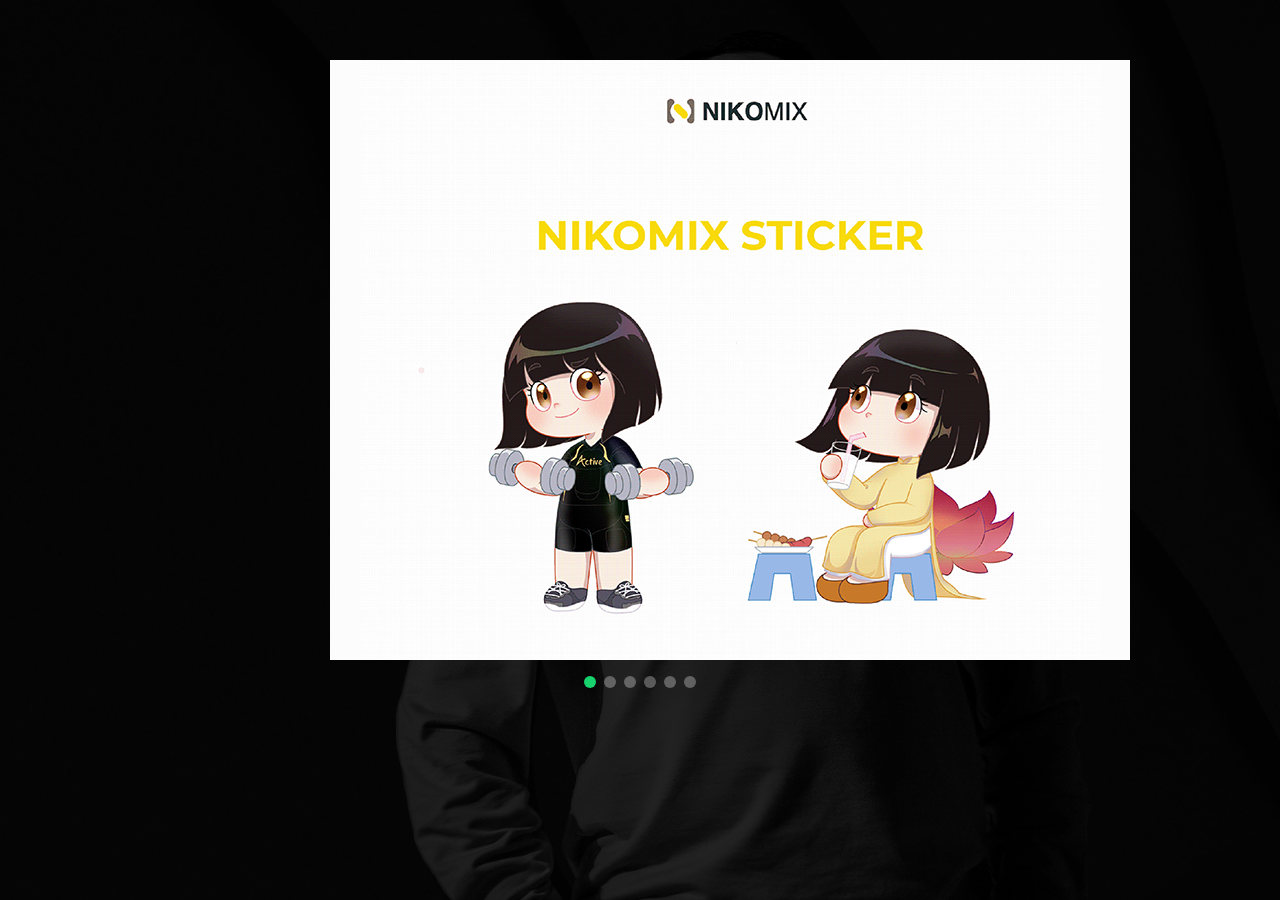
<file: portfolio-details-sticker.html>
<!DOCTYPE html>
<html lang="en">

<head>
  <meta charset="utf-8">
  <meta content="width=device-width, initial-scale=1.0" name="viewport">

  <title>Portfolio Details - Personal Bootstrap Template</title>
  <meta content="" name="description">
  <meta content="" name="keywords">

  <!-- Favicons -->
  <link href="assets/img/favicon.png" rel="icon">
  <link href="assets/img/apple-touch-icon.png" rel="apple-touch-icon">

  <!-- Google Fonts -->
  <link href="https://fonts.googleapis.com/css?family=Open+Sans:300,300i,400,400i,600,600i,700,700i|Raleway:300,300i,400,400i,500,500i,600,600i,700,700i|Poppins:300,300i,400,400i,500,500i,600,600i,700,700i" rel="stylesheet">

  <!-- Vendor CSS Files -->
  <link href="assets/vendor/bootstrap/css/bootstrap.min.css" rel="stylesheet">
  <link href="assets/vendor/bootstrap-icons/bootstrap-icons.css" rel="stylesheet">
  <link href="assets/vendor/boxicons/css/boxicons.min.css" rel="stylesheet">
  <link href="assets/vendor/glightbox/css/glightbox.min.css" rel="stylesheet">
  <link href="assets/vendor/remixicon/remixicon.css" rel="stylesheet">
  <link href="assets/vendor/swiper/swiper-bundle.min.css" rel="stylesheet">

  <!-- Template Main CSS File -->
  <link href="assets/css/style.css" rel="stylesheet">

  <!-- =======================================================
  * Template Name: Personal
  * Updated: Jan 09 2024 with Bootstrap v5.3.2
  * Template URL: https://bootstrapmade.com/personal-free-resume-bootstrap-template/
  * Author: BootstrapMade.com
  * License: https://bootstrapmade.com/license/
  ======================================================== -->
</head>

<body>

  <main id="main">

    <!-- ======= Portfolio Details ======= -->
    <div id="portfolio-details" class="portfolio-details">
      <div class="container">

        <div class="row">

          <div class="col-lg">

            <div class="portfolio-details-slider swiper">
              <div class="swiper-wrapper align-items-center">

                <div class="swiper-slide">
                  <img src="assets/img/Portfolio-character-nikomix/v2/sticker-01.png" alt="">
                </div>

                <div class="swiper-slide">
                  <img src="assets/img/Portfolio-character-nikomix/v2/sticker-02.png" alt="">
                </div>

                <div class="swiper-slide">
                  <img src="assets/img/Portfolio-character-nikomix/v2/sticker-03.png" alt="">
                </div>

                <div class="swiper-slide">
                  <img src="assets/img/Portfolio-character-nikomix/v2/sticker-04.png" alt="">
                </div>

                <div class="swiper-slide">
                  <img src="assets/img/Portfolio-character-nikomix/v2/sticker-05.png" alt="">
                </div>

                <div class="swiper-slide">
                  <img src="assets/img/Portfolio-character-nikomix/v2/sticker-06.png" alt="">
                </div>

              </div>
              <div class="swiper-pagination"></div>
            </div>

          </div>

        </div>

      </div>
    </div><!-- End Portfolio Details -->

  </main><!-- End #main -->


  <!-- Vendor JS Files -->
  <script src="assets/vendor/purecounter/purecounter_vanilla.js"></script>
  <script src="assets/vendor/bootstrap/js/bootstrap.bundle.min.js"></script>
  <script src="assets/vendor/glightbox/js/glightbox.min.js"></script>
  <script src="assets/vendor/isotope-layout/isotope.pkgd.min.js"></script>
  <script src="assets/vendor/swiper/swiper-bundle.min.js"></script>
  <script src="assets/vendor/waypoints/noframework.waypoints.js"></script>
  <script src="assets/vendor/php-email-form/validate.js"></script>

  <!-- Template Main JS File -->
  <script src="assets/js/main.js"></script>

</body>

</html>
</file>
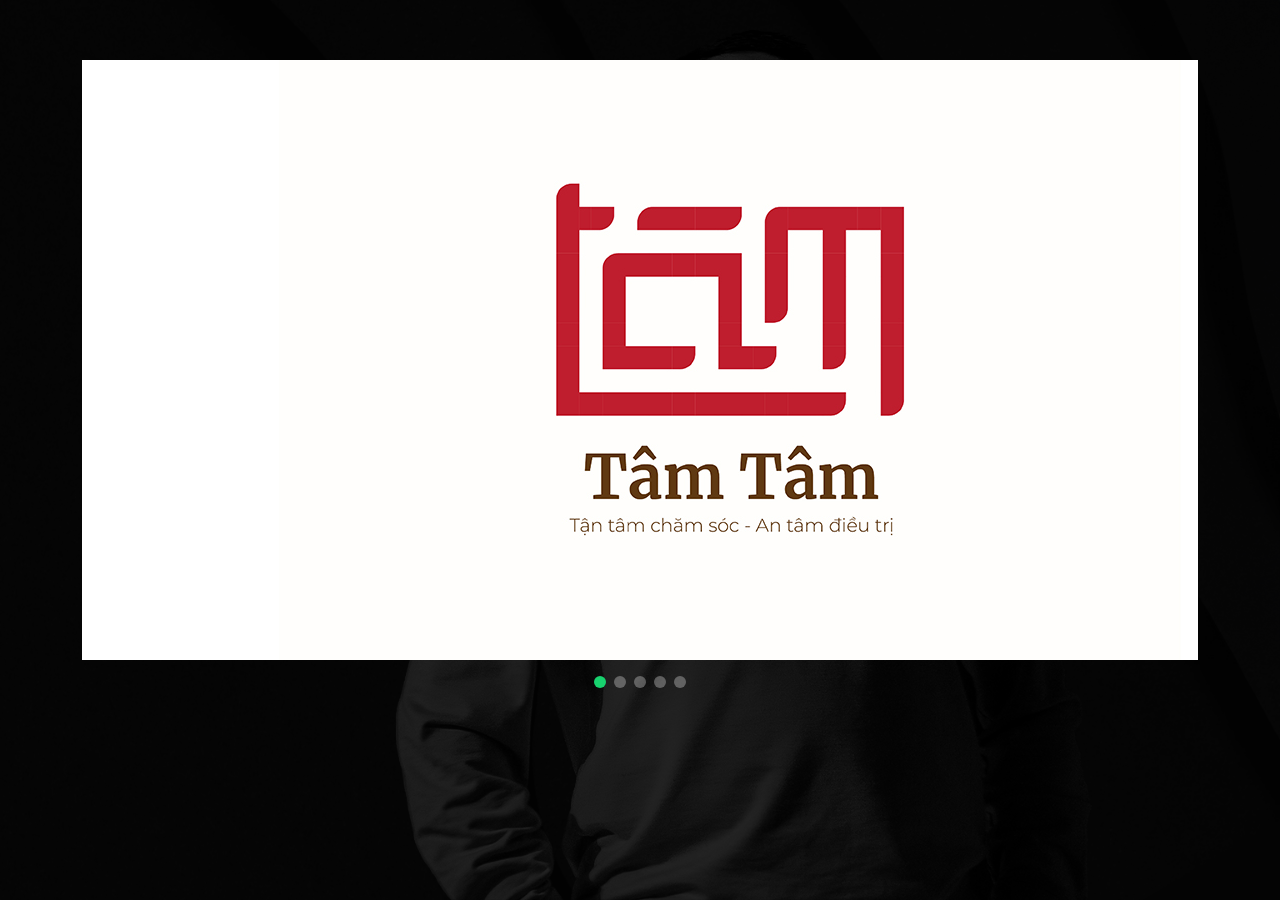
<file: portfolio-details-tam-tam.html>
<!DOCTYPE html>
<html lang="en">

<head>
  <meta charset="utf-8">
  <meta content="width=device-width, initial-scale=1.0" name="viewport">

  <title>Portfolio Details - Personal Bootstrap Template</title>
  <meta content="" name="description">
  <meta content="" name="keywords">

  <!-- Favicons -->
  <link href="assets/img/favicon.png" rel="icon">
  <link href="assets/img/apple-touch-icon.png" rel="apple-touch-icon">

  <!-- Google Fonts -->
  <link href="https://fonts.googleapis.com/css?family=Open+Sans:300,300i,400,400i,600,600i,700,700i|Raleway:300,300i,400,400i,500,500i,600,600i,700,700i|Poppins:300,300i,400,400i,500,500i,600,600i,700,700i" rel="stylesheet">

  <!-- Vendor CSS Files -->
  <link href="assets/vendor/bootstrap/css/bootstrap.min.css" rel="stylesheet">
  <link href="assets/vendor/bootstrap-icons/bootstrap-icons.css" rel="stylesheet">
  <link href="assets/vendor/boxicons/css/boxicons.min.css" rel="stylesheet">
  <link href="assets/vendor/glightbox/css/glightbox.min.css" rel="stylesheet">
  <link href="assets/vendor/remixicon/remixicon.css" rel="stylesheet">
  <link href="assets/vendor/swiper/swiper-bundle.min.css" rel="stylesheet">

  <!-- Template Main CSS File -->
  <link href="assets/css/style.css" rel="stylesheet">

  <!-- =======================================================
  * Template Name: Personal
  * Updated: Jan 09 2024 with Bootstrap v5.3.2
  * Template URL: https://bootstrapmade.com/personal-free-resume-bootstrap-template/
  * Author: BootstrapMade.com
  * License: https://bootstrapmade.com/license/
  ======================================================== -->
</head>

<body>

  <main id="main">

    <!-- ======= Portfolio Details ======= -->
    <div id="portfolio-details" class="portfolio-details">
      <div class="container">

        <div class="row">

          <div class="col-lg">
            <!-- <h2 class="portfolio-title text-center">This is an example of portfolio detail</h2> -->
            <div class="portfolio-details-slider swiper mr-auto">
              <div class="swiper-wrapper align-items-center">
                <div class="swiper-slide">
                  <img src="assets/img/Portfolio_tam_tam/v2/logo_tam_tam-01.jpg" alt="">
                </div>
                <div class="swiper-slide">
                  <img src="assets/img/Portfolio_tam_tam/v2/logo_tam_tam-02.jpg" alt="">
                </div>
                <div class="swiper-slide">
                  <img src="assets/img/Portfolio_tam_tam/v2/logo_tam_tam-03.jpg" alt="">
                </div>
                <div class="swiper-slide">
                  <img src="assets/img/Portfolio_tam_tam/v2/logo_tam_tam-04.jpg" alt="">
                </div>
                <div class="swiper-slide">
                  <img src="assets/img/Portfolio_tam_tam/v2/logo_tam_tam-05.jpg" alt="">
                </div>
              </div>
              <div class="swiper-pagination"></div>
            </div>

          </div>

          

        </div>

      </div>
    </div><!-- End Portfolio Details -->

  </main><!-- End #main -->


  <!-- Vendor JS Files -->
  <script src="assets/vendor/purecounter/purecounter_vanilla.js"></script>
  <script src="assets/vendor/bootstrap/js/bootstrap.bundle.min.js"></script>
  <script src="assets/vendor/glightbox/js/glightbox.min.js"></script>
  <script src="assets/vendor/isotope-layout/isotope.pkgd.min.js"></script>
  <script src="assets/vendor/swiper/swiper-bundle.min.js"></script>
  <script src="assets/vendor/waypoints/noframework.waypoints.js"></script>
  <script src="assets/vendor/php-email-form/validate.js"></script>

  <!-- Template Main JS File -->
  <script src="assets/js/main.js"></script>

</body>

</html>
</file>
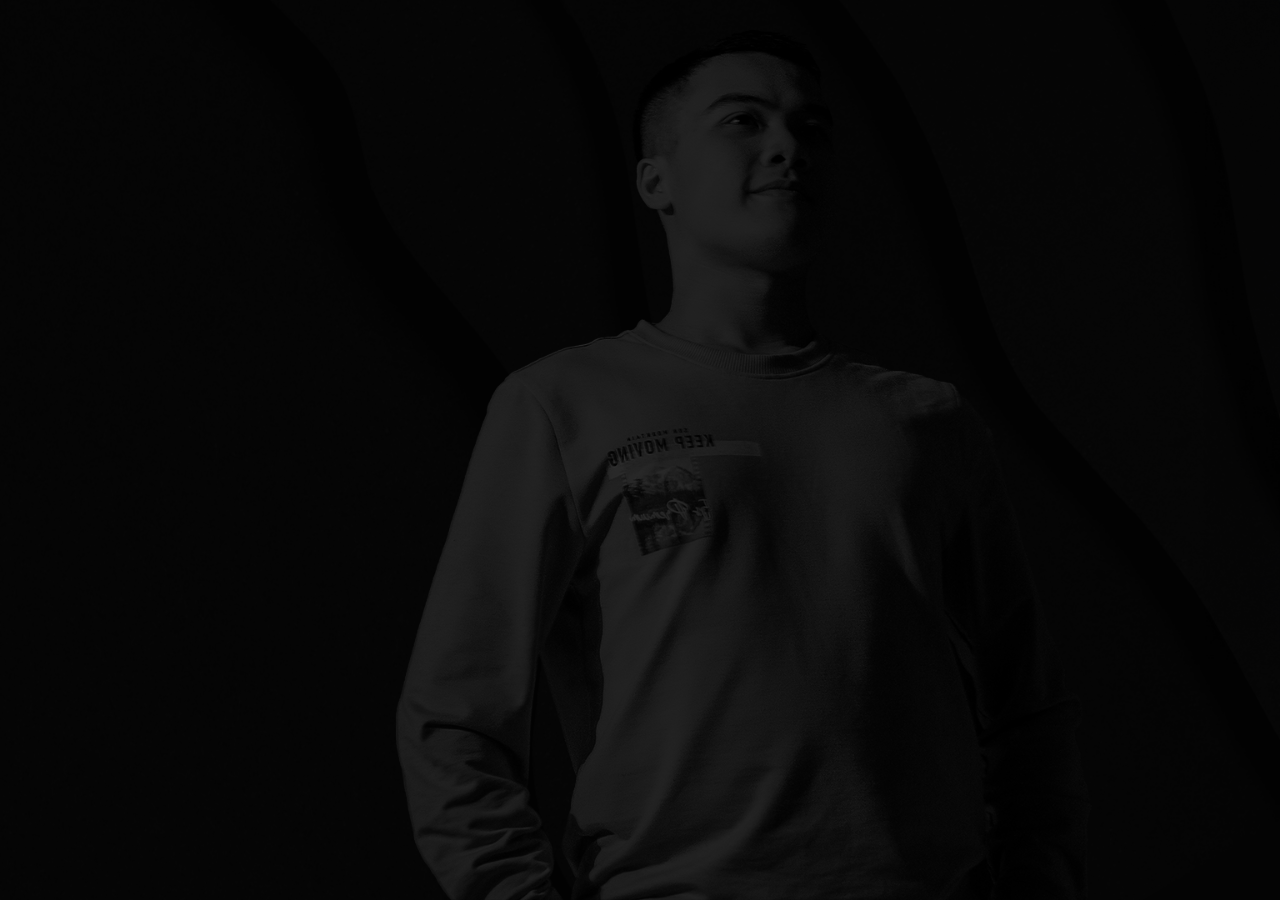
<file: portfolio-details-web-learning.html>
<!DOCTYPE html>
<html lang="en">

<head>
  <meta charset="utf-8">
  <meta content="width=device-width, initial-scale=1.0" name="viewport">

  <title>Portfolio Details - Personal Bootstrap Template</title>
  <meta content="" name="description">
  <meta content="" name="keywords">

  <!-- Favicons -->
  <link href="assets/img/favicon.png" rel="icon">
  <link href="assets/img/apple-touch-icon.png" rel="apple-touch-icon">

  <!-- Google Fonts -->
  <link href="https://fonts.googleapis.com/css?family=Open+Sans:300,300i,400,400i,600,600i,700,700i|Raleway:300,300i,400,400i,500,500i,600,600i,700,700i|Poppins:300,300i,400,400i,500,500i,600,600i,700,700i" rel="stylesheet">

  <!-- Vendor CSS Files -->
  <link href="assets/vendor/bootstrap/css/bootstrap.min.css" rel="stylesheet">
  <link href="assets/vendor/bootstrap-icons/bootstrap-icons.css" rel="stylesheet">
  <link href="assets/vendor/boxicons/css/boxicons.min.css" rel="stylesheet">
  <link href="assets/vendor/glightbox/css/glightbox.min.css" rel="stylesheet">
  <link href="assets/vendor/remixicon/remixicon.css" rel="stylesheet">
  <link href="assets/vendor/swiper/swiper-bundle.min.css" rel="stylesheet">

  <!-- Template Main CSS File -->
  <link href="assets/css/style.css" rel="stylesheet">

  <!-- =======================================================
  * Template Name: Personal
  * Updated: Jan 09 2024 with Bootstrap v5.3.2
  * Template URL: https://bootstrapmade.com/personal-free-resume-bootstrap-template/
  * Author: BootstrapMade.com
  * License: https://bootstrapmade.com/license/
  ======================================================== -->
</head>

<body>

  <main id="main">

    <!-- ======= Portfolio Details ======= -->
    <div id="portfolio-details" class="portfolio-details">
      <div class="container">

        <div class="row">

          <div class="col-lg">
            <iframe style="border: 0px solid rgba(214, 214, 214, 0.1);" width="1296" height="600" src="https://www.figma.com/embed?embed_host=share&url=https%3A%2F%2Fwww.figma.com%2Ffile%2F9RkEbgUywMz785vQ8OWKut%2FProject_website_Learning%3Ftype%3Ddesign%26node-id%3D2%253A74%26mode%3Ddesign%26t%3D7CLVEu4W5J8BeMAY-1" allowfullscreen></iframe>
          </div>

        </div>

      </div>
    </div><!-- End Portfolio Details -->

  </main><!-- End #main -->

  <!-- Vendor JS Files -->
  <script src="assets/vendor/purecounter/purecounter_vanilla.js"></script>
  <script src="assets/vendor/bootstrap/js/bootstrap.bundle.min.js"></script>
  <script src="assets/vendor/glightbox/js/glightbox.min.js"></script>
  <script src="assets/vendor/isotope-layout/isotope.pkgd.min.js"></script>
  <script src="assets/vendor/swiper/swiper-bundle.min.js"></script>
  <script src="assets/vendor/waypoints/noframework.waypoints.js"></script>
  <script src="assets/vendor/php-email-form/validate.js"></script>

  <!-- Template Main JS File -->
  <script src="assets/js/main.js"></script>

</body>

</html>
</file>
<file: assets/css/style.css>
/**
* Template Name: Personal
* Updated: Jan 09 2024 with Bootstrap v5.3.2
* Template URL: https://bootstrapmade.com/personal-free-resume-bootstrap-template/
* Author: BootstrapMade.com
* License: https://bootstrapmade.com/license/
*/

/*--------------------------------------------------------------
# General
--------------------------------------------------------------*/
body {
  font-family: "Open Sans", sans-serif;
  background-color: #040404;
  color: #fff;
  position: relative;
  background: transparent;
}

body::before {
  content: "";
  position: fixed;
  background: #040404 url("../img/bg.jpg") top right no-repeat;
  background-size: cover;
  left: 0;
  right: 0;
  top: 0;
  height: 100vh;
  z-index: -1;
}

@media (min-width: 1024px) {
  body::before {
    background-attachment: fixed;
  }
}

a {
  color: #18d26e;
  text-decoration: none;
}

a:hover {
  color: #35e888;
  text-decoration: none;
}

h1,
h2,
h3,
h4,
h5,
h6 {
  font-family: "Raleway", sans-serif;
}

/*--------------------------------------------------------------
# Header
--------------------------------------------------------------*/
#header {
  transition: ease-in-out 0.3s;
  position: relative;
  height: 100vh;
  display: flex;
  align-items: center;
  z-index: 997;
  overflow-y: auto;
}

#header * {
  transition: ease-in-out 0.3s;
}

#header h1 {
  font-size: 48px;
  margin: 0;
  padding: 0;
  line-height: 1;
  font-weight: 700;
  font-family: "Poppins", sans-serif;
  text-transform: uppercase;
}

#header h1 a,
#header h1 a:hover {
  color: #fff;
  line-height: 1;
  display: inline-block;
}

#header h2 {
  font-size: 22px;
  margin-top: 20px;
  color: rgba(255, 255, 255, 0.8);
  line-height: 2;
}

#header h2 span {
  color: #fff;
  font-weight: 700;
  padding-bottom: 6px;
}

#header img {
  padding: 0;
  margin: 0;
}

#header .social-links {
  margin-top: 40px;
  display: flex;
}

#header .social-links a {
  font-size: 16px;
  display: flex;
  justify-content: center;
  align-items: center;
  background: rgba(255, 255, 255, 0.1);
  color: #fff;
  line-height: 1;
  margin-right: 8px;
  border-radius: 50%;
  width: 40px;
  height: 40px;
}

#header .social-links a:hover {
  background: #18d26e;
}

@media (max-width: 992px) {
  #header h1 {
    font-size: 36px;
  }

  #header h2 {
    font-size: 20px;
    line-height: 30px;
  }

  #header .social-links {
    margin-top: 15px;
  }

  #header .container {
    display: flex;
    flex-direction: column;
    align-items: center;
  }
}

/* Header Top */
#header.header-top {
  height: 80px;
  position: fixed;
  left: 0;
  top: 0;
  right: 0;
  background: rgba(0, 0, 0, 0.9);
}

#header.header-top .social-links,
#header.header-top h2 {
  display: none;
}

#header.header-top h1 {
  margin-right: auto;
  font-size: 36px;
}

#header.header-top img {
  max-height: 60px;
  margin-right: 20px !important;
}

#header.header-top .container {
  display: flex;
  align-items: center;
}

#header.header-top .navbar {
  margin: 0;
}

@media (max-width: 768px) {
  #header.header-top {
    height: 60px;
  }

  #header.header-top h1 {
    font-size: 26px;
  }
}

/*--------------------------------------------------------------
# Navigation Menu
--------------------------------------------------------------*/
/**
* Desktop Navigation 
*/
.navbar {
  padding: 0;
  margin-top: 35px;
}

.navbar ul {
  margin: 0;
  padding: 0;
  display: flex;
  list-style: none;
  align-items: center;
}

.navbar li {
  position: relative;
}

.navbar li+li {
  margin-left: 30px;
}

.navbar a,
.navbar a:focus {
  display: flex;
  align-items: center;
  justify-content: space-between;
  padding: 0;
  font-family: "Poppins", sans-serif;
  font-size: 16px;
  font-weight: 400;
  color: rgba(255, 255, 255, 0.7);
  white-space: nowrap;
  transition: 0.3s;
}

.navbar a i,
.navbar a:focus i {
  font-size: 12px;
  line-height: 0;
  margin-left: 5px;
}

.navbar a:before {
  content: "";
  position: absolute;
  width: 0;
  height: 2px;
  bottom: -4px;
  left: 0;
  background-color: #18d26e;
  visibility: hidden;
  width: 0px;
  transition: all 0.3s ease-in-out 0s;
}

.navbar a:hover:before,
.navbar li:hover>a:before,
.navbar .active:before {
  visibility: visible;
  width: 25px;
}

.navbar a:hover,
.navbar .active,
.navbar .active:focus,
.navbar li:hover>a {
  color: #fff;
}

/**
* Mobile Navigation 
*/
.mobile-nav-toggle {
  color: #fff;
  font-size: 28px;
  cursor: pointer;
  display: none;
  line-height: 0;
  transition: 0.5s;
  position: fixed;
  right: 15px;
  top: 15px;
}

@media (max-width: 991px) {
  .mobile-nav-toggle {
    display: block;
  }

  .navbar ul {
    display: none;
  }
}

.navbar-mobile {
  position: fixed;
  overflow: hidden;
  top: 0;
  right: 0;
  left: 0;
  bottom: 0;
  background: rgba(0, 0, 0, 0.9);
  transition: 0.3s;
  z-index: 999;
  margin-top: 0;
}

.navbar-mobile .mobile-nav-toggle {
  position: absolute;
  top: 15px;
  right: 15px;
}

.navbar-mobile ul {
  display: block;
  position: absolute;
  top: 55px;
  right: 15px;
  bottom: 45px;
  left: 15px;
  padding: 10px 0;
  overflow-y: auto;
  transition: 0.3s;
  border: 2px solid rgba(255, 255, 255, 0.2);
}

.navbar-mobile li {
  padding: 12px 20px;
}

.navbar-mobile li+li {
  margin: 0;
}

.navbar-mobile a,
.navbar-mobile a:focus {
  font-size: 16px;
  position: relative;
}

/*--------------------------------------------------------------
# Sections General
--------------------------------------------------------------*/
section {
  overflow: hidden;
  position: absolute;
  width: 100%;
  top: 140px;
  bottom: 100%;
  opacity: 0;
  transition: ease-in-out 0.4s;
  z-index: 2;
}

section.section-show {
  top: 100px;
  bottom: auto;
  opacity: 1;
  padding-bottom: 45px;
}

section .container {
  background: rgba(0, 0, 0, 0.9);
  padding: 30px;
}

@media (max-width: 768px) {
  section {
    top: 120px;
  }

  section.section-show {
    top: 80px;
  }
}

.section-title h2 {
  font-size: 14px;
  font-weight: 500;
  padding: 0;
  line-height: 1px;
  margin: 0 0 20px 0;
  letter-spacing: 2px;
  text-transform: uppercase;
  color: #aaaaaa;
  font-family: "Poppins", sans-serif;
}

.section-title h2::after {
  content: "";
  width: 120px;
  height: 1px;
  display: inline-block;
  background: #4ceb95;
  margin: 4px 10px;
}

.section-title p {
  margin: 0;
  margin: -15px 0 15px 0;
  font-size: 36px;
  font-weight: 700;
  text-transform: uppercase;
  font-family: "Poppins", sans-serif;
  color: #fff;
}

/*--------------------------------------------------------------
# About
--------------------------------------------------------------*/
.about-me .content h3 {
  font-weight: 700;
  font-size: 26px;
  color: #18d26e;
}

.about-me .content ul {
  list-style: none;
  padding: 0;
}

.about-me .content ul li {
  margin-bottom: 20px;
  display: flex;
  align-items: center;
}

.about-me .content ul strong {
  margin-right: 10px;
}

.about-me .content ul i {
  font-size: 16px;
  margin-right: 5px;
  color: #18d26e;
  line-height: 0;
}

.about-me .content p:last-child {
  margin-bottom: 0;
}

/*--------------------------------------------------------------
# Counts
--------------------------------------------------------------*/
.counts {
  padding: 70px 0 60px;
}

.counts .count-box {
  padding: 30px 30px 25px 30px;
  width: 100%;
  position: relative;
  text-align: center;
  background: rgba(255, 255, 255, 0.08);
}

.counts .count-box i {
  position: absolute;
  top: -25px;
  left: 50%;
  transform: translateX(-50%);
  font-size: 24px;
  background: rgba(255, 255, 255, 0.1);
  padding: 12px ;
  color: #18d26e;
  border-radius: 50px;
  line-height: 1;
}

.counts .count-box span {
  font-size: 36px;
  display: block;
  font-weight: 600;
  color: #fff;
}

.counts .count-box p {
  padding: 0;
  margin: 0;
  font-family: "Raleway", sans-serif;
  font-size: 14px;
}

/*--------------------------------------------------------------
# Skills
--------------------------------------------------------------*/
.skills .progress {
  height: 60px;
  display: block;
  background: none;
  border-radius: 0;
}

.skills .progress .skill {
  padding: 10px 0;
  margin: 0;
  text-transform: uppercase;
  display: block;
  font-weight: 600;
  font-family: "Poppins", sans-serif;
  color: #fff;
}

.skills .progress .skill .val {
  float: right;
  font-style: normal;
}

.skills .progress-bar-wrap {
  background: rgba(255, 255, 255, 0.2);
}

.skills .progress-bar {
  width: 1px;
  height: 10px;
  transition: 0.9s;
  background-color: #18d26e;
}

/*--------------------------------------------------------------
# Interests
--------------------------------------------------------------*/
.interests .icon-box {
  display: flex;
  align-items: center;
  padding: 20px;
  background: rgba(255, 255, 255, 0.08);
  transition: ease-in-out 0.3s;
}

.interests .icon-box i {
  font-size: 32px;
  padding-right: 10px;
  line-height: 1;
}

.interests .icon-box h3 {
  font-weight: 700;
  margin: 0;
  padding: 0;
  line-height: 1;
  font-size: 16px;
  color: #fff;
}

.interests .icon-box:hover {
  background: rgba(255, 255, 255, 0.12);
}

/*--------------------------------------------------------------
# Testimonials
--------------------------------------------------------------*/
.testimonials .testimonials-carousel,
.testimonials .testimonials-slider {
  overflow: hidden;
}

.testimonials .testimonial-item {
  box-sizing: content-box;
  min-height: 320px;
}

.testimonials .testimonial-item .testimonial-img {
  width: 90px;
  border-radius: 50%;
  margin: -40px 0 0 40px;
  position: relative;
  z-index: 2;
  border: 6px solid rgba(255, 255, 255, 0.12);
}

.testimonials .testimonial-item h3 {
  font-size: 18px;
  font-weight: bold;
  margin: 10px 0 5px 45px;
  color: #fff;
}

.testimonials .testimonial-item h4 {
  font-size: 14px;
  color: #999;
  margin: 0 0 0 45px;
}

.testimonials .testimonial-item .quote-icon-left,
.testimonials .testimonial-item .quote-icon-right {
  color: rgba(255, 255, 255, 0.25);
  font-size: 26px;
}

.testimonials .testimonial-item .quote-icon-left {
  display: inline-block;
  left: -5px;
  position: relative;
}

.testimonials .testimonial-item .quote-icon-right {
  display: inline-block;
  right: -5px;
  position: relative;
  top: 10px;
}

.testimonials .testimonial-item p {
  font-style: italic;
  margin: 0 15px 0 15px;
  padding: 20px 20px 60px 20px;
  background: rgba(255, 255, 255, 0.1);
  position: relative;
  border-radius: 6px;
  position: relative;
  z-index: 1;
}

.testimonials .swiper-pagination {
  margin-top: 20px;
  position: relative;
}

.testimonials .swiper-pagination .swiper-pagination-bullet {
  width: 12px;
  height: 12px;
  opacity: 1;
  background-color: rgba(255, 255, 255, 0.3);
}

.testimonials .swiper-pagination .swiper-pagination-bullet-active {
  background-color: #18d26e;
}

/*--------------------------------------------------------------
# Resume
--------------------------------------------------------------*/
.resume .resume-title {
  font-size: 26px;
  font-weight: 700;
  margin-top: 20px;
  margin-bottom: 20px;
  color: #fff;
}

.resume .resume-item {
  padding: 0 0 20px 20px;
  margin-top: -2px;
  border-left: 2px solid rgba(255, 255, 255, 0.2);
  position: relative;
}

.resume .resume-item h4 {
  line-height: 18px;
  font-size: 18px;
  font-weight: 600;
  text-transform: uppercase;
  font-family: "Poppins", sans-serif;
  color: #18d26e;
  margin-bottom: 10px;
}

.resume .resume-item h5 {
  font-size: 16px;
  background: rgba(255, 255, 255, 0.15);
  padding: 5px 15px;
  display: inline-block;
  font-weight: 600;
  margin-bottom: 10px;
}

.resume .resume-item ul {
  padding-left: 20px;
}

.resume .resume-item ul li {
  padding-bottom: 10px;
}

.resume .resume-item:last-child {
  padding-bottom: 0;
}

.resume .resume-item::before {
  content: "";
  position: absolute;
  width: 16px;
  height: 16px;
  border-radius: 50px;
  left: -9px;
  top: 0;
  background: #18d26e;
  border: 2px solid #18d26e;
}

/*--------------------------------------------------------------
# Services
--------------------------------------------------------------*/
.services .icon-box {
  text-align: center;
  background: rgba(204, 204, 204, 0.1);
  padding: 80px 20px;
  transition: all ease-in-out 0.3s;
}

.services .icon-box .icon {
  margin: 0 auto;
  width: 64px;
  height: 64px;
  background: #18d26e;
  border-radius: 5px;
  transition: all 0.3s ease-out 0s;
  display: flex;
  align-items: center;
  justify-content: center;
  margin-bottom: 20px;
  transform-style: preserve-3d;
}

.services .icon-box .icon i {
  color: #fff;
  font-size: 28px;
}

.services .icon-box .icon::before {
  position: absolute;
  content: "";
  left: -8px;
  top: -8px;
  height: 100%;
  width: 100%;
  background: rgba(255, 255, 255, 0.15);
  border-radius: 5px;
  transition: all 0.3s ease-out 0s;
  transform: translateZ(-1px);
}

.services .icon-box h4 {
  font-weight: 700;
  margin-bottom: 15px;
  font-size: 24px;
}

.services .icon-box h4 a {
  color: #fff;
}

.services .icon-box p {
  line-height: 24px;
  font-size: 14px;
  margin-bottom: 0;
}

.services .icon-box:hover {
  background: #18d26e;
  border-color: #18d26e;
}

.services .icon-box:hover .icon {
  background: #fff;
}

.services .icon-box:hover .icon i {
  color: #18d26e;
}

.services .icon-box:hover .icon::before {
  background: #35e888;
}

.services .icon-box:hover h4 a,
.services .icon-box:hover p {
  color: #fff;
}

/*--------------------------------------------------------------
# Portfolio
--------------------------------------------------------------*/
.portfolio .portfolio-item {
  margin-bottom: 30px;
}

.portfolio #portfolio-flters {
  padding: 0;
  margin: 0 auto 15px auto;
  list-style: none;
  text-align: center;
  border-radius: 50px;
  padding: 2px 15px;
}

.portfolio #portfolio-flters li {
  cursor: pointer;
  display: inline-block;
  padding: 8px 16px 10px 16px;
  font-size: 14px;
  font-weight: 600;
  line-height: 1;
  text-transform: uppercase;
  color: #fff;
  background: rgba(255, 255, 255, 0.1);
  margin: 0 3px 10px 3px;
  transition: all 0.3s ease-in-out;
  border-radius: 4px;
}

.portfolio #portfolio-flters li:hover,
.portfolio #portfolio-flters li.filter-active {
  background: #18d26e;
}

.portfolio #portfolio-flters li:last-child {
  margin-right: 0;
}

.portfolio .portfolio-wrap {
  transition: 0.3s;
  position: relative;
  overflow: hidden;
  z-index: 1;
  background: rgba(0, 0, 0, 0.6);
}

.portfolio .portfolio-wrap::before {
  content: "";
  background: rgba(0, 0, 0, 0.6);
  position: absolute;
  left: 30px;
  right: 30px;
  top: 30px;
  bottom: 30px;
  transition: all ease-in-out 0.3s;
  z-index: 2;
  opacity: 0;
}

.portfolio .portfolio-wrap .portfolio-info {
  opacity: 0;
  position: absolute;
  top: 0;
  left: 0;
  right: 0;
  bottom: 0;
  text-align: center;
  z-index: 3;
  transition: all ease-in-out 0.3s;
  display: flex;
  flex-direction: column;
  justify-content: center;
  align-items: center;
}

.portfolio .portfolio-wrap .portfolio-info::before {
  display: block;
  content: "";
  width: 48px;
  height: 48px;
  position: absolute;
  top: 35px;
  left: 35px;
  border-top: 3px solid #fff;
  border-left: 3px solid #fff;
  transition: all 0.5s ease 0s;
  z-index: 9994;
}

.portfolio .portfolio-wrap .portfolio-info::after {
  display: block;
  content: "";
  width: 48px;
  height: 48px;
  position: absolute;
  bottom: 35px;
  right: 35px;
  border-bottom: 3px solid #fff;
  border-right: 3px solid #fff;
  transition: all 0.5s ease 0s;
  z-index: 9994;
}

.portfolio .portfolio-wrap .portfolio-info h4 {
  font-size: 20px;
  color: #fff;
  font-weight: 600;
}

.portfolio .portfolio-wrap .portfolio-info p {
  color: #ffffff;
  font-size: 14px;
  text-transform: uppercase;
  padding: 0;
  margin: 0;
}

.portfolio .portfolio-wrap .portfolio-links {
  text-align: center;
  z-index: 4;
}

.portfolio .portfolio-wrap .portfolio-links a {
  color: #fff;
  margin: 0 2px;
  font-size: 28px;
  display: inline-block;
  transition: 0.3s;
}

.portfolio .portfolio-wrap .portfolio-links a:hover {
  color: #63eda3;
}

.portfolio .portfolio-wrap:hover::before {
  top: 0;
  left: 0;
  right: 0;
  bottom: 0;
  opacity: 1;
}

.portfolio .portfolio-wrap:hover .portfolio-info {
  opacity: 1;
}

.portfolio .portfolio-wrap:hover .portfolio-info::before {
  top: 15px;
  left: 15px;
}

.portfolio .portfolio-wrap:hover .portfolio-info::after {
  bottom: 15px;
  right: 15px;
}

/*--------------------------------------------------------------
# Portfolio Details
--------------------------------------------------------------*/
.portfolio-details {
  padding-top: 40px;
  background: rgba(0, 0, 0, 0.8);
  position: fixed;
  left: 0;
  right: 0;
  top: 0;
  bottom: 0;
  overflow-y: auto;
}

.portfolio-details .container {
  padding-top: 20px;
  padding-bottom: 40px;
}

.portfolio-details .portfolio-title {
  font-size: 26px;
  font-weight: 700;
  margin-bottom: 20px;
}

.portfolio-details .portfolio-info {
  padding-top: 45px;
}

.portfolio-details .portfolio-info h3 {
  font-size: 22px;
  font-weight: 400;
  margin-bottom: 20px;
}

.portfolio-details .portfolio-info ul {
  list-style: none;
  padding: 0;
  font-size: 15px;
}

.portfolio-details .portfolio-info ul li+li {
  margin-top: 10px;
}

.portfolio-details .portfolio-info p {
  font-size: 15px;
  padding: 15px 0 0 0;
}

@media (max-width: 992px) {
  .portfolio-details .portfolio-info {
    padding-top: 20px;
  }
}

.portfolio-details .swiper-pagination {
  margin-top: 20px;
  position: relative;
}

.portfolio-details .swiper-pagination .swiper-pagination-bullet {
  width: 12px;
  height: 12px;
  opacity: 1;
  background-color: rgba(255, 255, 255, 0.3);
}

.portfolio-details .swiper-pagination .swiper-pagination-bullet-active {
  background-color: #18d26e;
}

/*--------------------------------------------------------------
# Contact
--------------------------------------------------------------*/
.contact .info-box {
  color: #444444;
  padding: 20px;
  width: 100%;
  background: rgba(255, 255, 255, 0.08);
}

.contact .info-box i.bx {
  font-size: 24px;
  color: #18d26e;
  border-radius: 50%;
  padding: 14px;
  float: left;
  background: rgba(255, 255, 255, 0.1);
}

.contact .info-box h3 {
  font-size: 20px;
  color: rgba(255, 255, 255, 0.5);
  font-weight: 700;
  margin: 10px 0 8px 68px;
}

.contact .info-box p {
  padding: 0;
  color: #fff;
  line-height: 24px;
  font-size: 14px;
  margin: 0 0 0 68px;
}

.contact .info-box .social-links {
  margin: 5px 0 0 68px;
  display: flex;
}

.contact .info-box .social-links a {
  font-size: 18px;
  display: inline-block;
  color: #fff;
  line-height: 1;
  margin-right: 12px;
  transition: 0.3s;
}

.contact .info-box .social-links a:hover {
  color: #18d26e;
}

.contact .php-email-form {
  padding: 30px;
  background: rgba(255, 255, 255, 0.08);
}

.contact .php-email-form .error-message {
  display: none;
  background: rgba(255, 255, 255, 0.08);
  background: #ed3c0d;
  text-align: left;
  padding: 15px;
  font-weight: 600;
}

.contact .php-email-form .error-message br+br {
  margin-top: 25px;
}

.contact .php-email-form .sent-message {
  display: none;
  background: rgba(255, 255, 255, 0.08);
  background: #18d26e;
  text-align: center;
  padding: 15px;
  font-weight: 600;
}

.contact .php-email-form .loading {
  display: none;
  background: rgba(255, 255, 255, 0.08);
  text-align: center;
  padding: 15px;
}

.contact .php-email-form .loading:before {
  content: "";
  display: inline-block;
  border-radius: 50%;
  width: 24px;
  height: 24px;
  margin: 0 10px -6px 0;
  border: 3px solid #18d26e;
  border-top-color: #eee;
  animation: animate-loading 1s linear infinite;
}

.contact .php-email-form input,
.contact .php-email-form textarea {
  border-radius: 0;
  box-shadow: none;
  font-size: 14px;
  background: rgba(255, 255, 255, 0.08);
  border: 0;
  transition: 0.3s;
  color: #fff;
}

.contact .php-email-form input:focus,
.contact .php-email-form textarea:focus {
  background-color: rgba(255, 255, 255, 0.11);
}

.contact .php-email-form input::-moz-placeholder,
.contact .php-email-form textarea::-moz-placeholder {
  color: rgba(255, 255, 255, 0.3);
  opacity: 1;
}

.contact .php-email-form input::placeholder,
.contact .php-email-form textarea::placeholder {
  color: rgba(255, 255, 255, 0.3);
  opacity: 1;
}

.contact .php-email-form input {
  padding: 10px 15px;
}

.contact .php-email-form textarea {
  padding: 12px 15px;
}

.contact .php-email-form button[type=submit] {
  background: #18d26e;
  border: 0;
  padding: 10px 30px;
  color: #fff;
  transition: 0.4s;
  border-radius: 4px;
}

.contact .php-email-form button[type=submit]:hover {
  background: #15bb62;
}

@keyframes animate-loading {
  0% {
    transform: rotate(0deg);
  }

  100% {
    transform: rotate(360deg);
  }
}

/*--------------------------------------------------------------
# Credits
--------------------------------------------------------------*/
.credits {
  position: fixed;
  right: 0;
  left: 0;
  bottom: 0;
  padding: 15px;
  text-align: right;
  font-size: 13px;
  color: #fff;
  z-index: 999999;
}

@media (max-width: 992px) {
  .credits {
    text-align: center;
    padding: 10px;
    background: rgba(0, 0, 0, 0.8);
  }
}

.credits a {
  color: #18d26e;
  transition: 0.3s;
}

.credits a:hover {
  color: #fff;
}
</file>
